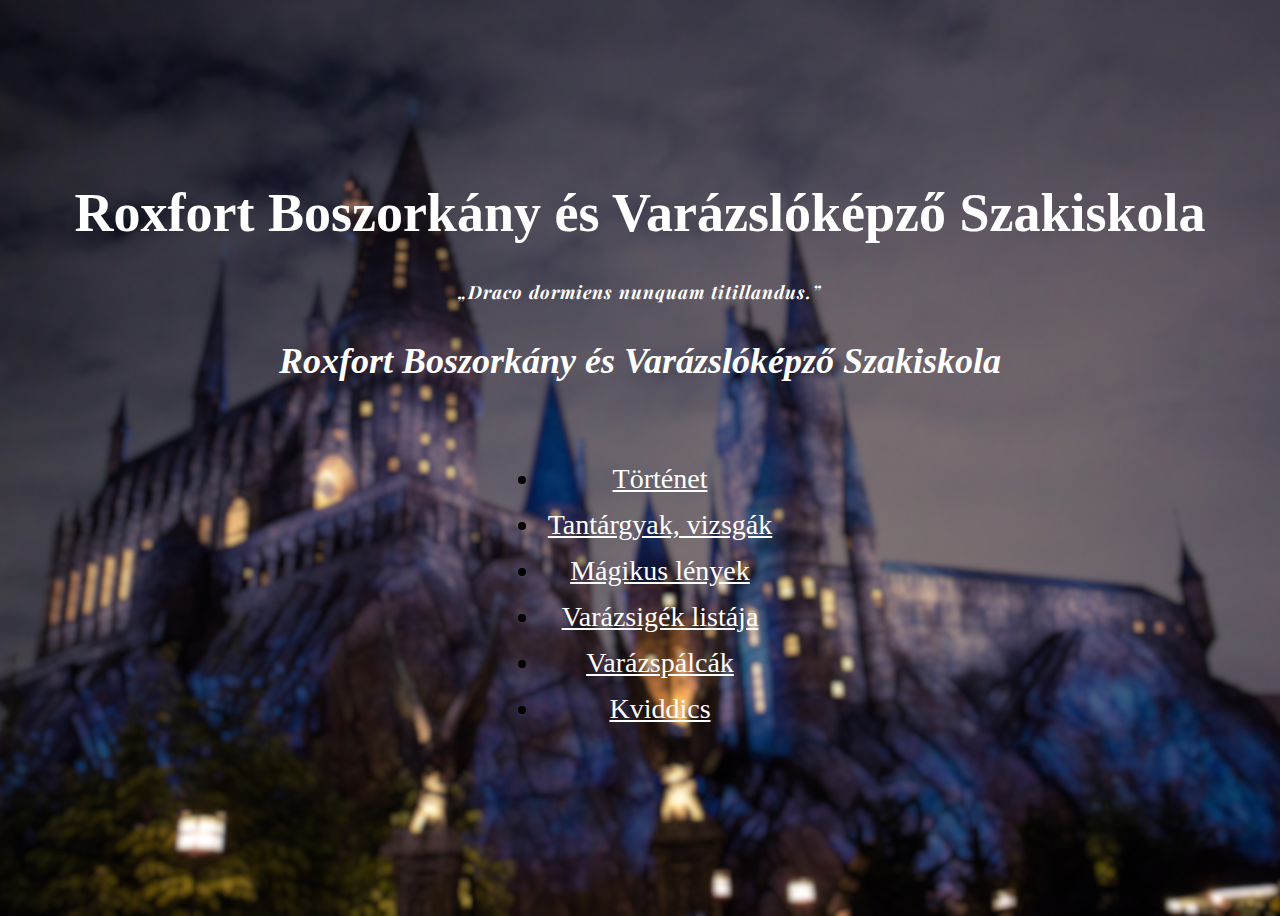
<file: index.html>
<!DOCTYPE html>
<html lang="hu">
<head>
  <meta charset="UTF-8">
  <meta name="viewport" content="width=device-width, initial-scale=1.0">
  <title>Hogwarts:main</title>
  <link rel="shortcut icon" href="assets/grayhat.png" type="image/x-icon">
  <link href="https://cdn.jsdelivr.net/npm/bootstrap@5.3.2/dist/css/bootstrap.min.css" rel="stylesheet" integrity="sha384-T3c6CoIi6uLrA9TneNEoa7RxnatzjcDSCmG1MXxSR1GAsXEV/Dwwykc2MPK8M2HN" crossorigin="anonymous">
  <link rel="preconnect" href="https://fonts.googleapis.com">
  <link rel="preconnect" href="https://fonts.googleapis.com">
  <link rel="preconnect" href="https://fonts.gstatic.com" crossorigin>
  <link href="https://fonts.googleapis.com/css2?family=Playfair+Display:ital@1&display=swap" rel="stylesheet">
  <link rel="stylesheet" href="style.css">
</head>
<body>
<div class="container">
    <h1 class="d-md-block d-none">Roxfort Boszorkány és Varázslóképző Szakiskola</h1>
    <h2 class="d-md-block d-none">„Draco dormiens nunquam titillandus.”</h2>
    <h3 class="d-sm-block d-md-none">Roxfort Boszorkány és Varázslóképző Szakiskola</h3>
    <nav class="navbar navbar-expand-lg navbar-light mx-auto my-auto">
        <div class="container-fluid">
            <div class="navbar-collapse" id="navbarSupportedContent">
                <ul class="navbar-nav ms-auto me-auto mb-2 mb-lg-0">
                <li class="nav-item">
                    <a class="nav-link active" aria-current="page" href="history/history.html">Történet</a>
                </li>
                <li class="nav-item">
                    <a class="nav-link" href="objects/objects.html">Tantárgyak, vizsgák</a>
                </li>
                <li class="nav-item">
                    <a class="nav-link" href="creatures/creatures.html">Mágikus lények</a>
                </li>
                <li class="nav-item">
                    <a class="nav-link" href="spells/spells.html">Varázsigék listája</a>
                </li>
                <li class="nav-item">
                    <a class="nav-link" href="wands/wand.html">Varázspálcák</a>
                </li>
                <li class="nav-item">
                    <a class="nav-link" href="quiddich/quidditch.html">Kviddics</a>
                </li>
                </ul>
            </div>
        </div>
    </nav>
</div>
<script src="https://cdn.jsdelivr.net/npm/@popperjs/core@2.11.8/dist/umd/popper.min.js" integrity="sha384-I7E8VVD/ismYTF4hNIPjVp/Zjvgyol6VFvRkX/vR+Vc4jQkC+hVqc2pM8ODewa9r" crossorigin="anonymous"></script>
<script src="https://cdn.jsdelivr.net/npm/bootstrap@5.3.2/dist/js/bootstrap.min.js" integrity="sha384-BBtl+eGJRgqQAUMxJ7pMwbEyER4l1g+O15P+16Ep7Q9Q+zqX6gSbd85u4mG4QzX+" crossorigin="anonymous"></script>
</body>
</html>
</file>
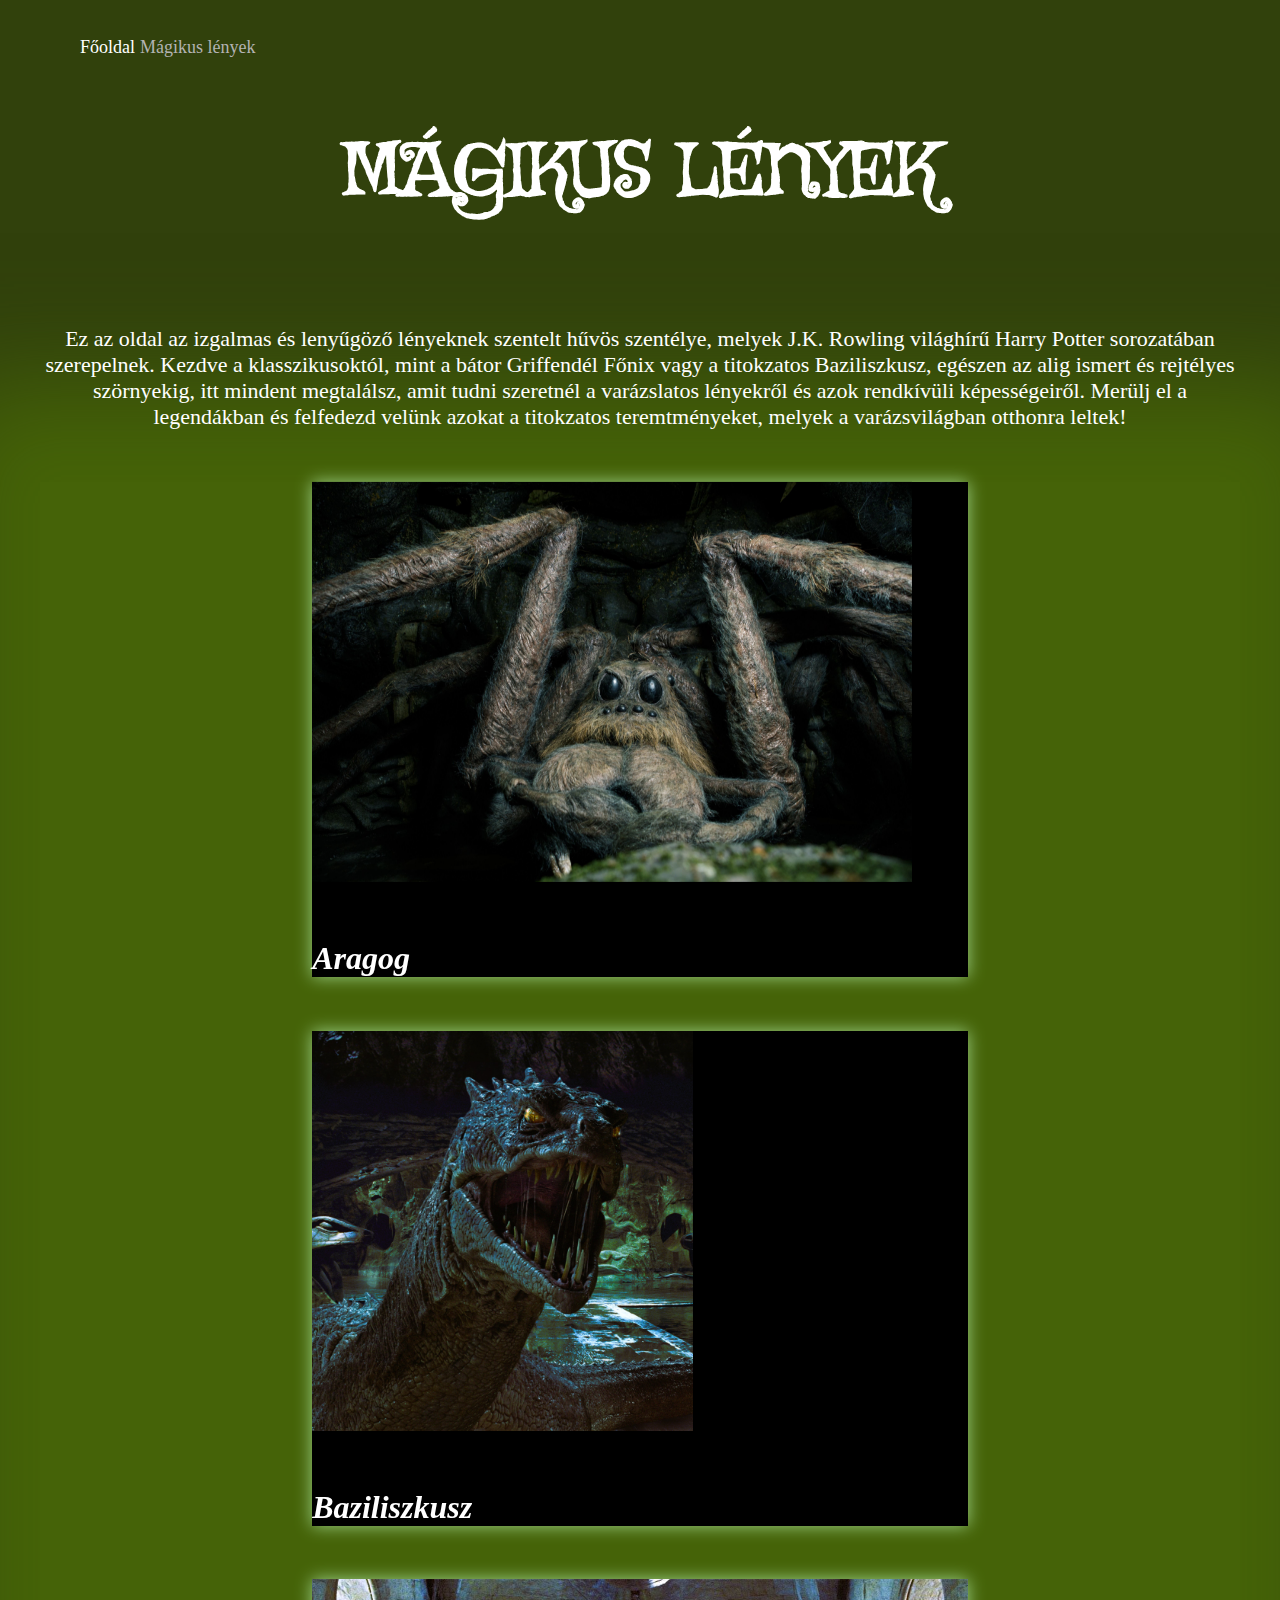
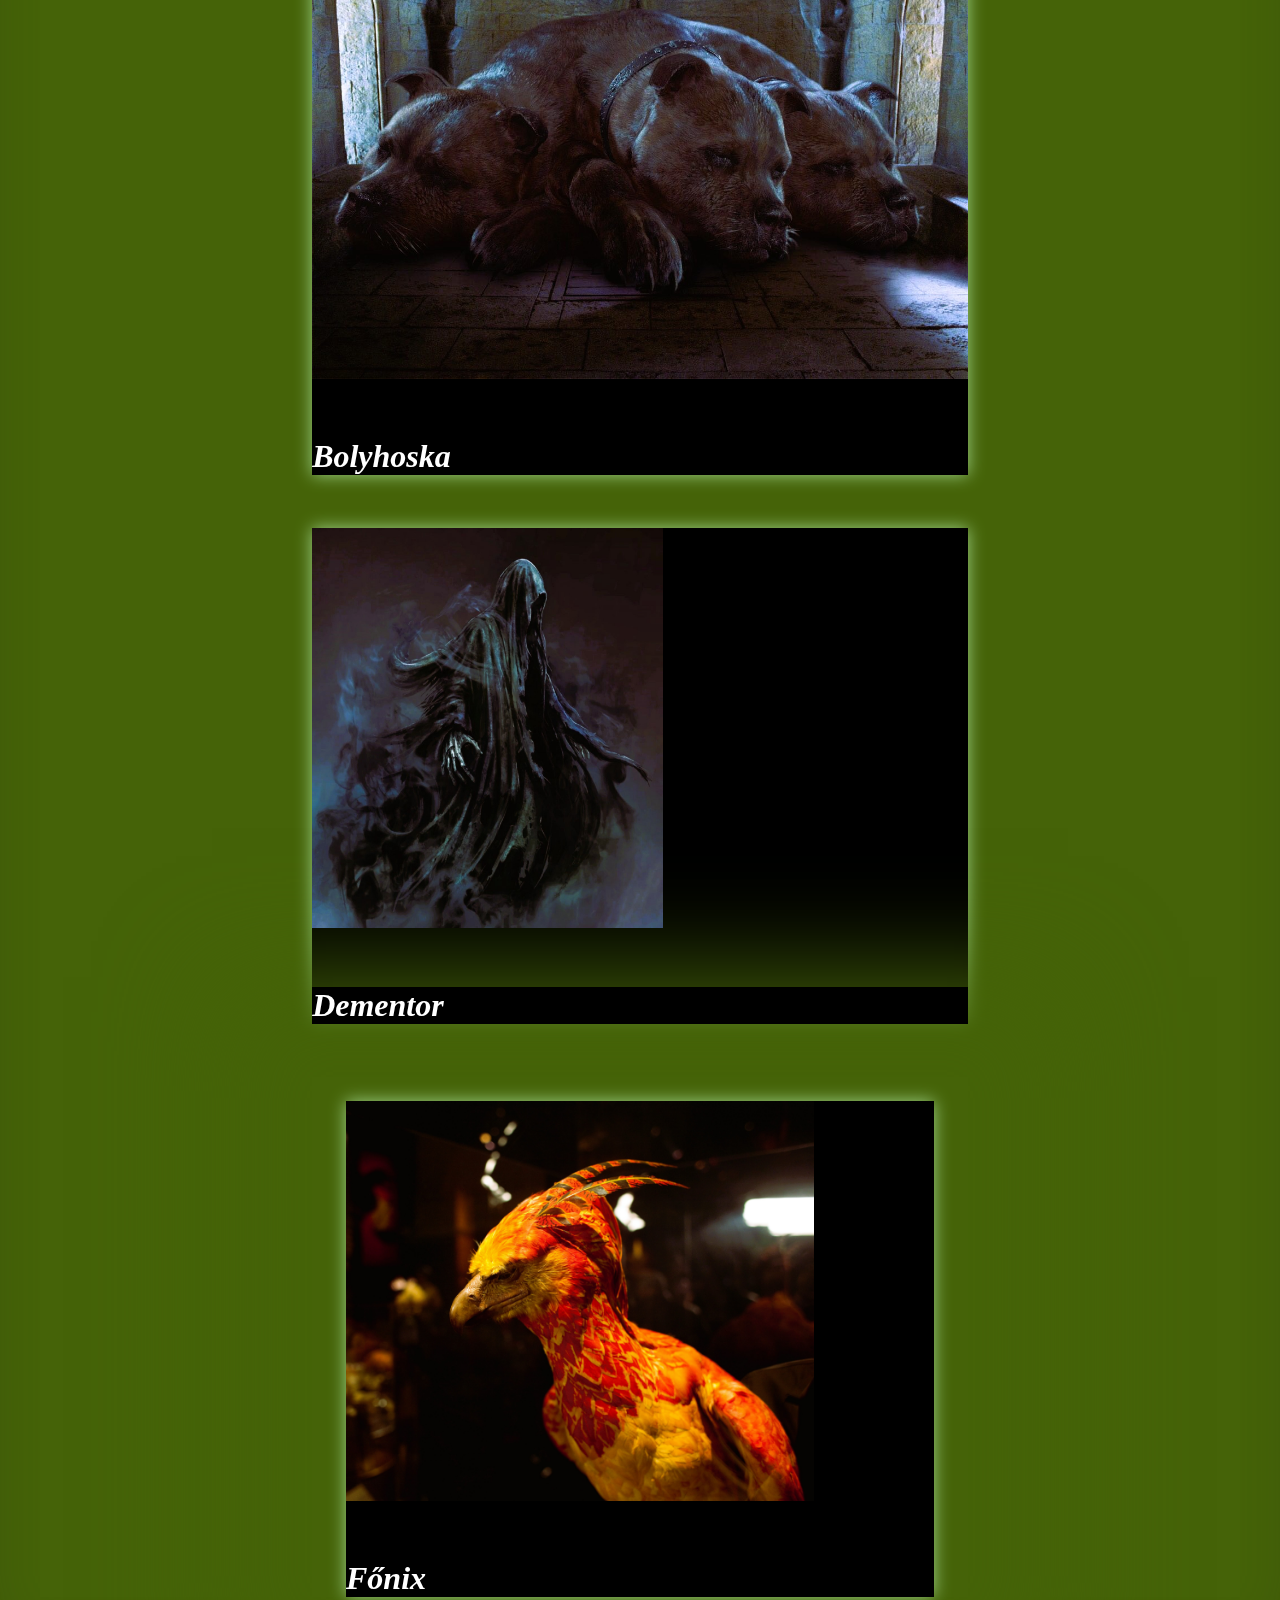
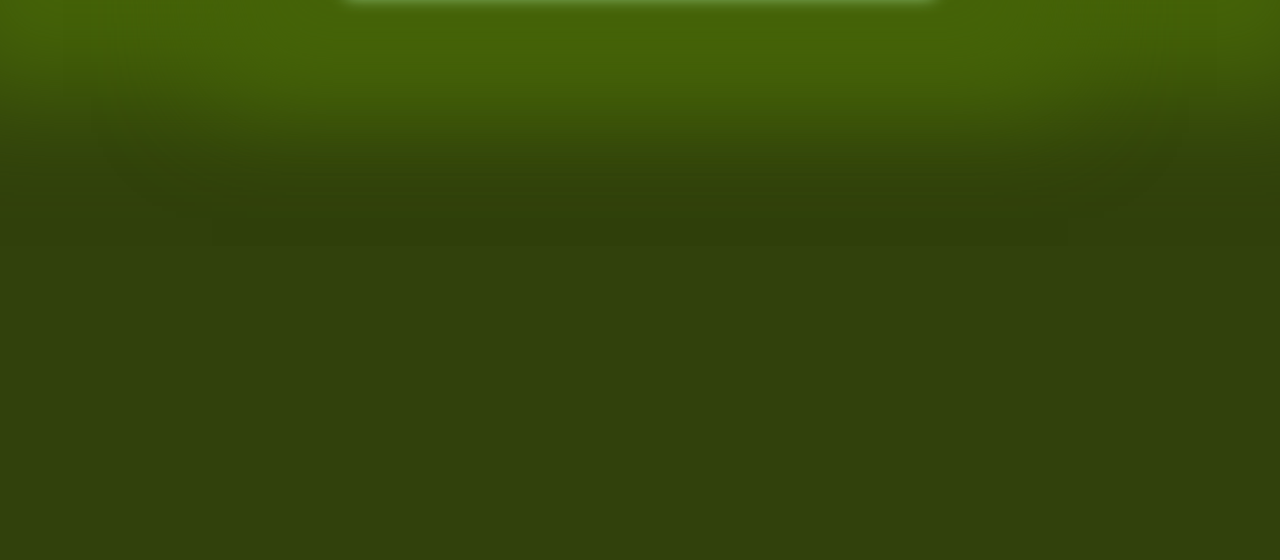
<file: creatures/creatures.html>
<!DOCTYPE html>
<html lang="hu">
<head>
    <meta charset="utf-8">
    <meta name="viewport" content="width=device-width, initial-scale=1, shrink-to-fit=no">
    <link rel="shortcut icon" href="../assets/grayhat.png" type="image/x-icon">
    <link href="https://cdn.jsdelivr.net/npm/bootstrap@5.3.2/dist/css/bootstrap.min.css" rel="stylesheet" integrity="sha384-T3c6CoIi6uLrA9TneNEoa7RxnatzjcDSCmG1MXxSR1GAsXEV/Dwwykc2MPK8M2HN" crossorigin="anonymous">
    <link rel="preconnect" href="https://fonts.googleapis.com">
    <link rel="preconnect" href="https://fonts.gstatic.com" crossorigin>
    <link href="https://fonts.googleapis.com/css2?family=Griffy&display=swap" rel="stylesheet">
    <title>Roxfort:creatures</title>
    <link rel="stylesheet" href="style.css">
</head>
<body>
    <div class="container-fluid">
        <nav aria-label="breadcrumb">
            <ol class="breadcrumb">
                <li class="breadcrumb-item"><a href="../index.html">Főoldal</a></li>
                <li class="breadcrumb-item active" aria-current="page">Mágikus lények </li>
            </ol>
        </nav>
        <h1>Mágikus lények</h1>
        <p class="mainparagraph"> Ez az oldal az izgalmas és lenyűgöző lényeknek szentelt hűvös szentélye, melyek J.K. Rowling világhírű Harry Potter sorozatában szerepelnek. Kezdve a klasszikusoktól, mint a bátor Griffendél Főnix vagy a titokzatos Baziliszkusz, egészen az alig ismert és rejtélyes szörnyekig, itt mindent megtalálsz, amit tudni szeretnél a varázslatos lényekről és azok rendkívüli képességeiről. Merülj el a legendákban és felfedezd velünk azokat a titokzatos teremtményeket, melyek a varázsvilágban otthonra leltek!</p>
        <div class="container">
            <div class="row row-cols-1 row-cols-xl-2 g-5">
                <div class="col">
                    <div class="card">
                        <div class="card-front">
                            <img src="../assets/aragog.jpg" class="card-img-top" alt="Aragog" title="Aragog">
                            <div class="card-body">
                                <h5 class="card-title text-center">Aragog</h5>
                            </div>
                        </div>
                        <div class="card-back">
                            <p>Aragog, a Harry Potter-könyvek óriáspókja, Hagrid neveltje a Tiltott Rengetegben él. Első megjelenése a második könyvben. Harryék kifaggatják, ám Aragog nem a Titkok Kamrájában rejtőző szörny, csupán Hagrid roxforti „háziállata”. Aragog gyermekei majdnem felfalják Harryéket. A hatodik könyvben Aragog meghal. Hagrid szeretné, ha Harry és barátai részt vennének a temetésén, de Harry csak egyedül megy el, nem kegyeletből, hanem azért, hogy megszerezze Lumpsluck emlékeit.</p>
                        </div>
                    </div>
                </div>
                <div class="col">
                    <div class="card">
                        <div class="card-front">
                            <img src="../assets/basilisk.jpg" class="card-img-top" alt="Baziliszkusz" title="Baziliszkusz">
                            <div class="card-body">
                                <h5 class="card-title text-center">Baziliszkusz</h5>
                            </div>
                        </div>
                        <div class="card-back">
                            <p>A Baziliszkusz J. K. Rowling Harry Potter-könyvekbeli karaktere, az azonos nevű mitológiai lény alapján. A fénylő zöld testű kígyókirály hatalmas, sárga szemével azonnal halált okozhat. Hitvány Herpón az első baziliszkuszt tenyésztette, amely akár kilencszáz évig is élhetett. A baziliszkuszok tenyésztése tiltott, de könnyen eltitkolható tevékenység, mivel csak párszaszájú tud parancsolni nekik.</p>
                        </div>
                    </div>
                </div>
                <div class="col">
                    <div class="card">
                        <div class="card-front">
                            <img src="../assets/bolyhoska.jpg" class="card-img-top" alt="Bolyhoska" title="Bolyhoska">
                            <div class="card-body">
                                <h5 class="card-title text-center">Bolyhoska</h5>
                            </div>
                        </div>
                        <div class="card-back">
                            <p>Bolyhoska egy hatalmas háromfejű kutya, akinek a gazdája Hagrid. Ő őrizte a földalatti szobát, ahol a bölcsek köve el van rejtve az első részben. Egyetlen módon lehet kijátszani: ha zeneszót hall, elalszik.
                                könyvből készült filmben nincs furulya, a kutya azért alszik, mert egy megbűvölt hárfa játszik magán. A kő megvédése, majd a megsemmisítése után már nem volt szükség Bolyhoskára, ezért kibocsátották a Tiltott Rengetegbe. A későbbi könyvekben nem szerepel. </p>
                        </div>
                    </div>
                </div>
                <div class="col">
                    <div class="card">
                        <div class="card-front">
                            <img src="../assets/dementor.jpg" class="card-img-top" alt="Dementor" title="Dementor">
                            <div class="card-body">
                                <h5 class="card-title text-center">Dementor</h5>
                            </div>
                        </div>
                        <div class="card-back">
                            <p>A varázslók börtönének, az Azkabannak őrei, ami egy szigeten található. Az ötödik könyvben (Harry Potter és a Főnix Rendje) elhagyják az Azkabant, és csatlakoznak Voldemort seregéhez. <span>„A dementorok a legvisszataszítóbb lények közé tartoznak, akiket valaha a hátán hordott a föld. Amerre járnak, kiszívják a levegőből a békét, a reményt és a boldogságot. Még a muglik is megérzik jelenlétüket, pedig számukra láthatatlanok. Ha túl közel mész egy dementorhoz, kiszippant belőled minden kellemes érzést, minden boldog emléket.”</span></p>
                        </div>
                    </div>
                </div>
                <div class="container">
                    <div class="row justify-content-center">
                        <div class="col centered-col">
                            <div class="card">
                                <div class="card-front">
                                    <img src="../assets/phoenix.jpg" class="card-img-top" alt="Főnix" title="Főnix">
                                    <div class="card-body">
                                        <h5 class="card-title text-center">Főnix</h5>
                                    </div>
                                </div>
                                <div class="card-back">
                                    <p>A főnixekkel először a második kötetben találkozhatunk, mikor Harry Dumbledore irodájába megy. A főnixek halálukkal szaporodnak ekkor lángrakapnak és a hamvaikból újak születnek. A főnixek könnye minden sebet begyógyít és hatalmas fizikai terhelést képesek elviselni valamint szállítani. Könnye gyógyító erejű, hangja reményt kelt a jókban, a gonoszokat azonban elijeszti. Hatalmas súlyokat bír el. A faroktolla alkalmas arra, hogy varázspálca magja legyen; a Harry Potter és Voldemort varázspálcája is Fawkes tollával készült.</p>
                                </div>
                            </div>
                        </div>
                    </div>
                </div>            
            </div>
        </div>
    </div>
    <script src="https://cdn.jsdelivr.net/npm/@popperjs/core@2.11.8/dist/umd/popper.min.js" integrity="sha384-I7E8VVD/ismYTF4hNIPjVp/Zjvgyol6VFvRkX/vR+Vc4jQkC+hVqc2pM8ODewa9r" crossorigin="anonymous"></script>
    <script src="https://cdn.jsdelivr.net/npm/bootstrap@5.3.2/dist/js/bootstrap.min.js" integrity="sha384-BBtl+eGJRgqQAUMxJ7pMwbEyER4l1g+O15P+16Ep7Q9Q+zqX6gSbd85u4mG4QzX+" crossorigin="anonymous"></script>
</body>
</html>
</file>
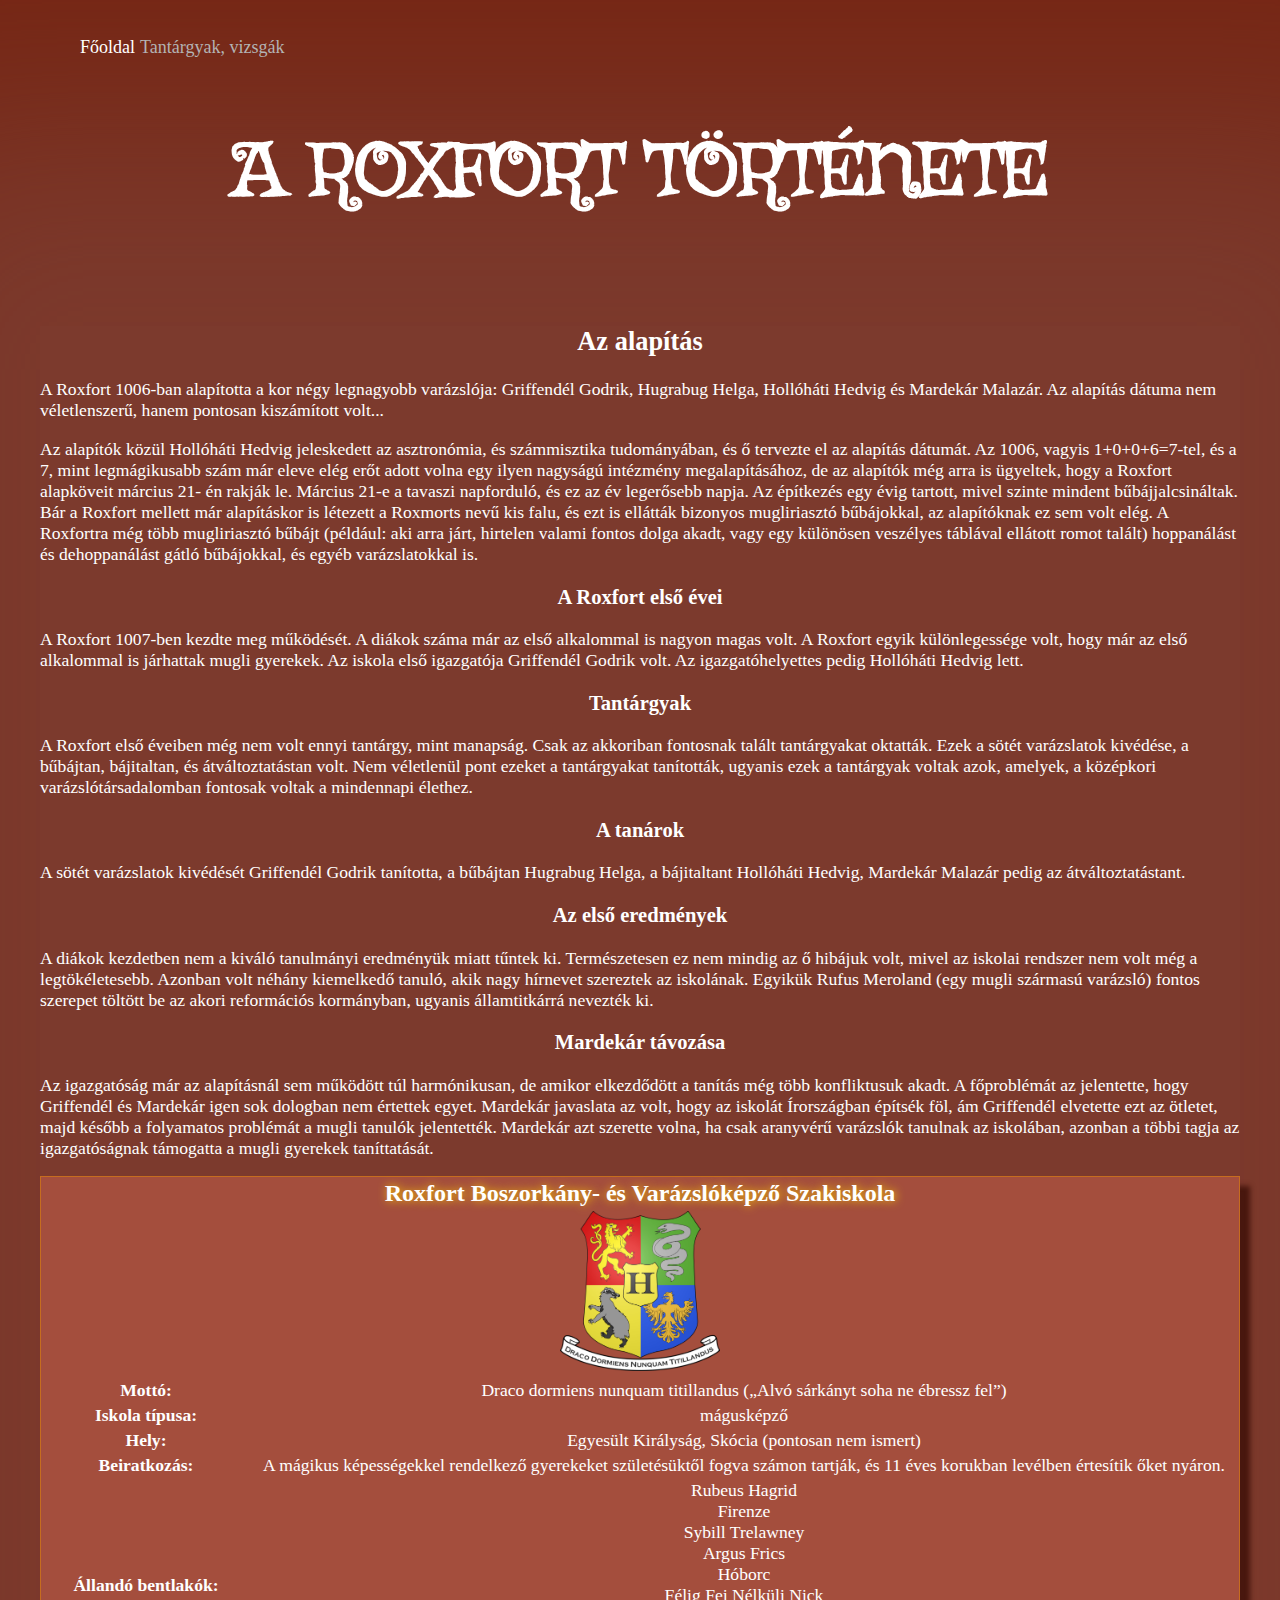
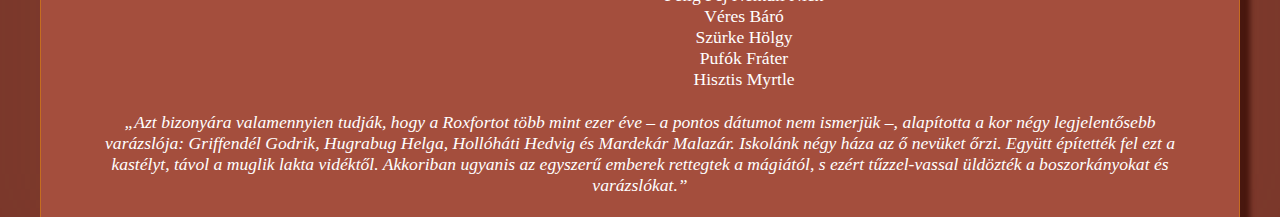
<file: history/history.html>
<!DOCTYPE html>
<html lang="hu">
<head>
    <meta charset="utf-8">
    <meta name="viewport" content="width=device-width, initial-scale=1, shrink-to-fit=no">
    <link rel="shortcut icon" href="../assets/grayhat.png" type="image/x-icon">
    <link href="https://cdn.jsdelivr.net/npm/bootstrap@5.2.3/dist/css/bootstrap.min.css" rel="stylesheet" integrity="sha384-rbsA2VBKQhggwzxH7pPCaAqO46MgnOM80zW1RWuH61DGLwZJEdK2Kadq2F9CUG65" crossorigin="anonymous">
    <link href="https://fonts.googleapis.com/css2?family=Griffy&display=swap" rel="stylesheet">
    <title>Roxfort:history</title>
    <link rel="stylesheet" href="style.css">
</head>
<body>
    <div class="container-fluid">
        <nav aria-label="breadcrumb">
            <ol class="breadcrumb">
                <li class="breadcrumb-item"><a href="../index.html">Főoldal</a></li>
                <li class="breadcrumb-item active" aria-current="page">Tantárgyak, vizsgák</li>
            </ol>
        </nav>
        <h1>A Roxfort története</h1>
        <div class="container containerFirst">
            <div class="row">
                <div class="col-md-8">
                    <h2>Az alapítás</h2>
                    <p>
                        A Roxfort 1006-ban alapította a kor négy legnagyobb varázslója:
                        Griffendél Godrik, Hugrabug Helga, Hollóháti Hedvig és Mardekár
                        Malazár. Az alapítás dátuma nem véletlenszerű, hanem pontosan
                        kiszámított volt...
                    </p>
                    <p>
                      Az alapítók közül Hollóháti Hedvig jeleskedett az asztronómia, és
                      számmisztika tudományában, és ő tervezte el az alapítás dátumát. Az
                      1006, vagyis 1+0+0+6=7-tel, és a 7, mint legmágikusabb szám már eleve
                      elég erőt adott volna egy ilyen nagyságú intézmény megalapításához, de
                      az alapítók még arra is ügyeltek, hogy a Roxfort alapköveit március 21-
                      én rakják le. Március 21-e a tavaszi napforduló, és ez az év legerősebb
                      napja. Az építkezés egy évig tartott, mivel szinte mindent
                      bűbájjalcsináltak. Bár a Roxfort mellett már alapításkor is létezett a
                      Roxmorts nevű kis falu, és ezt is ellátták bizonyos mugliriasztó
                      bűbájokkal, az alapítóknak ez sem volt elég. A Roxfortra még több
                      mugliriasztó bűbájt (például: aki arra járt, hirtelen valami fontos dolga
                      akadt, vagy egy különösen veszélyes táblával ellátott romot talált)
                      hoppanálást és dehoppanálást gátló bűbájokkal, és egyéb varázslatokkal
                      is.
                    </p>
                      <h3>A Roxfort első évei</h3>
                    <p>
                        A Roxfort 1007-ben kezdte meg működését. A diákok száma már az első alkalommal is nagyon
                        magas volt. A Roxfort egyik különlegessége volt, hogy már az első alkalommal is járhattak
                        mugli gyerekek. Az iskola első igazgatója Griffendél Godrik volt. Az igazgatóhelyettes pedig
                        Hollóháti Hedvig lett.
                    </p>
                      <h3>Tantárgyak</h3>
                    <p>
                        A Roxfort első éveiben még nem volt ennyi tantárgy, mint manapság. Csak az
                        akkoriban fontosnak talált tantárgyakat oktatták. Ezek a sötét varázslatok kivédése, a
                        bűbájtan, bájitaltan, és átváltoztatástan volt. Nem véletlenül pont ezeket a tantárgyakat
                        tanították, ugyanis ezek a tantárgyak voltak azok, amelyek, a középkori
                        varázslótársadalomban fontosak voltak a mindennapi élethez.
                    </p>
                      <h3>A tanárok</h3>
                    <p>
                        A sötét varázslatok kivédését Griffendél Godrik tanította, a bűbájtan Hugrabug Helga, a
                        bájitaltant Hollóháti Hedvig, Mardekár Malazár pedig az átváltoztatástant.
                    </p>
                      <h3>Az első eredmények</h3>
                    <p>
                        A diákok kezdetben nem a kiváló tanulmányi eredményük miatt tűntek ki. Természetesen ez
                        nem mindig az ő hibájuk volt, mivel az iskolai rendszer nem volt még a legtökéletesebb.
                        Azonban volt néhány kiemelkedő tanuló, akik nagy hírnevet szereztek az iskolának. Egyikük
                        Rufus Meroland (egy mugli szármasú varázsló) fontos szerepet töltött be az akori reformációs
                        kormányban, ugyanis államtitkárrá nevezték ki.
                    </p>
                      <h3>Mardekár távozása</h3>
                    <p>
                        Az igazgatóság már az alapításnál sem működött túl harmónikusan, de amikor elkezdődött a
                        tanítás még több konfliktusuk akadt. A főproblémát az jelentette, hogy Griffendél és Mardekár
                        igen sok dologban nem értettek egyet. Mardekár javaslata az volt, hogy az iskolát Írországban
                        építsék föl, ám Griffendél elvetette ezt az ötletet, majd később a folyamatos problémát a mugli
                        tanulók jelentették. Mardekár azt szerette volna, ha csak aranyvérű varázslók tanulnak az
                        iskolában, azonban a többi tagja az igazgatóságnak támogatta a mugli gyerekek taníttatását.
                    </p>
                </div>
                <div class="col-md-4">
                    <div class="container tableContainer">
                        <table class="table">
                            <tbody>
                                <tr class="tableHead">
                                    <td colspan="2">Roxfort Boszorkány- és Varázslóképző Szakiskola</td>
                                </tr>
                                <tr>
                                  <td colspan="2"><img src="../assets/hogwartslogo.png" alt="Logo">
                                  </td>
                              </tr>
                              <tr>
                                <th scope="row">Mottó:</th>
                                  <td>Draco dormiens nunquam titillandus („Alvó sárkányt soha ne ébressz fel”)</td>
                                <tr>
                                  <th scope="row">Iskola típusa:</th>
                                  <td>mágusképző</td>
                                </tr>
                                  <tr>
                                  <th scope="row">Hely:</th>
                                  <td>Egyesült Királyság, Skócia (pontosan nem ismert)</td>
                                </tr>
                                  <tr>
                                  <th scope="row">Beiratkozás:</th>
                                  <td>A mágikus képességekkel rendelkező gyerekeket születésüktől fogva számon tartják, és 11 éves korukban levélben értesítik őket nyáron.</td>
                                  </tr>
                                <tr>
                                <th scope="row">Állandó bentlakók:</th>
                                  <td>
                                      Rubeus Hagrid<br>
                                      Firenze<br>
                                      Sybill Trelawney<br>
                                      Argus Frics<br>
                                      Hóborc<br>
                                      Félig Fej Nélküli Nick<br>
                                      Véres Báró<br>
                                      Szürke Hölgy<br>
                                      Pufók Fráter<br>
                                      Hisztis Myrtle
                                  </td>
                              </tr>
                              <tr>
                                <td colspan="2">
                                    <blockquote class="d-sm-block d-none">„Azt bizonyára valamennyien tudják, hogy a Roxfortot több mint ezer éve – a pontos dátumot nem ismerjük –, alapította a kor négy legjelentősebb varázslója: Griffendél Godrik, Hugrabug Helga, Hollóháti Hedvig és Mardekár Malazár. Iskolánk négy háza az ő nevüket őrzi. Együtt építették fel ezt a kastélyt, távol a muglik lakta vidéktől. Akkoriban ugyanis az egyszerű emberek rettegtek a mágiától, s ezért tűzzel-vassal üldözték a boszorkányokat és varázslókat.”</blockquote>
                                </td>
                              </tr>
                            </tbody>
                        </table>
                    </div>
                </div>
            </div>
        </div>
    </div>
    <script src="https://cdn.jsdelivr.net/npm/@popperjs/core@2.11.8/dist/umd/popper.min.js" integrity="sha384-I7E8VVD/ismYTF4hNIPjVp/Zjvgyol6VFvRkX/vR+Vc4jQkC+hVqc2pM8ODewa9r" crossorigin="anonymous"></script>
    <script src="https://cdn.jsdelivr.net/npm/bootstrap@5.3.2/dist/js/bootstrap.min.js" integrity="sha384-BBtl+eGJRgqQAUMxJ7pMwbEyER4l1g+O15P+16Ep7Q9Q+zqX6gSbd85u4mG4QzX+" crossorigin="anonymous"></script>
</body>
</html>
</file>
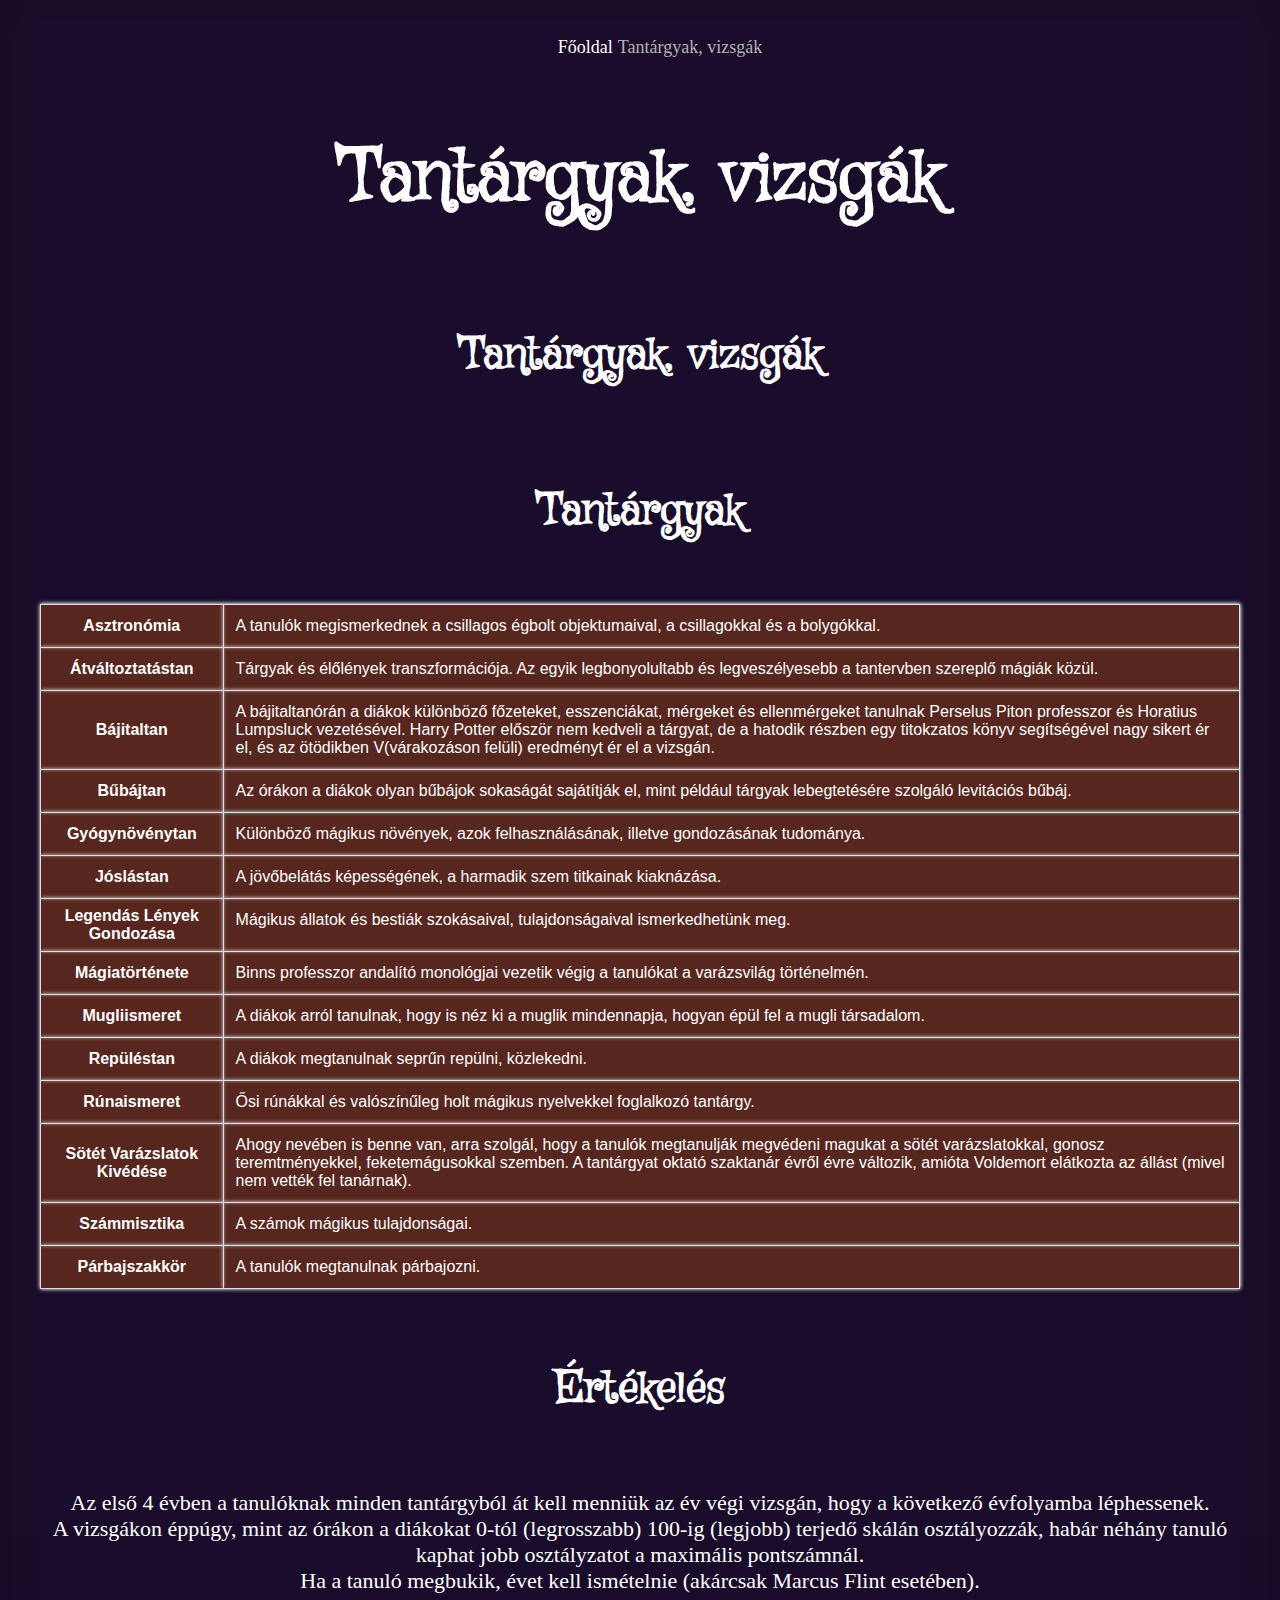
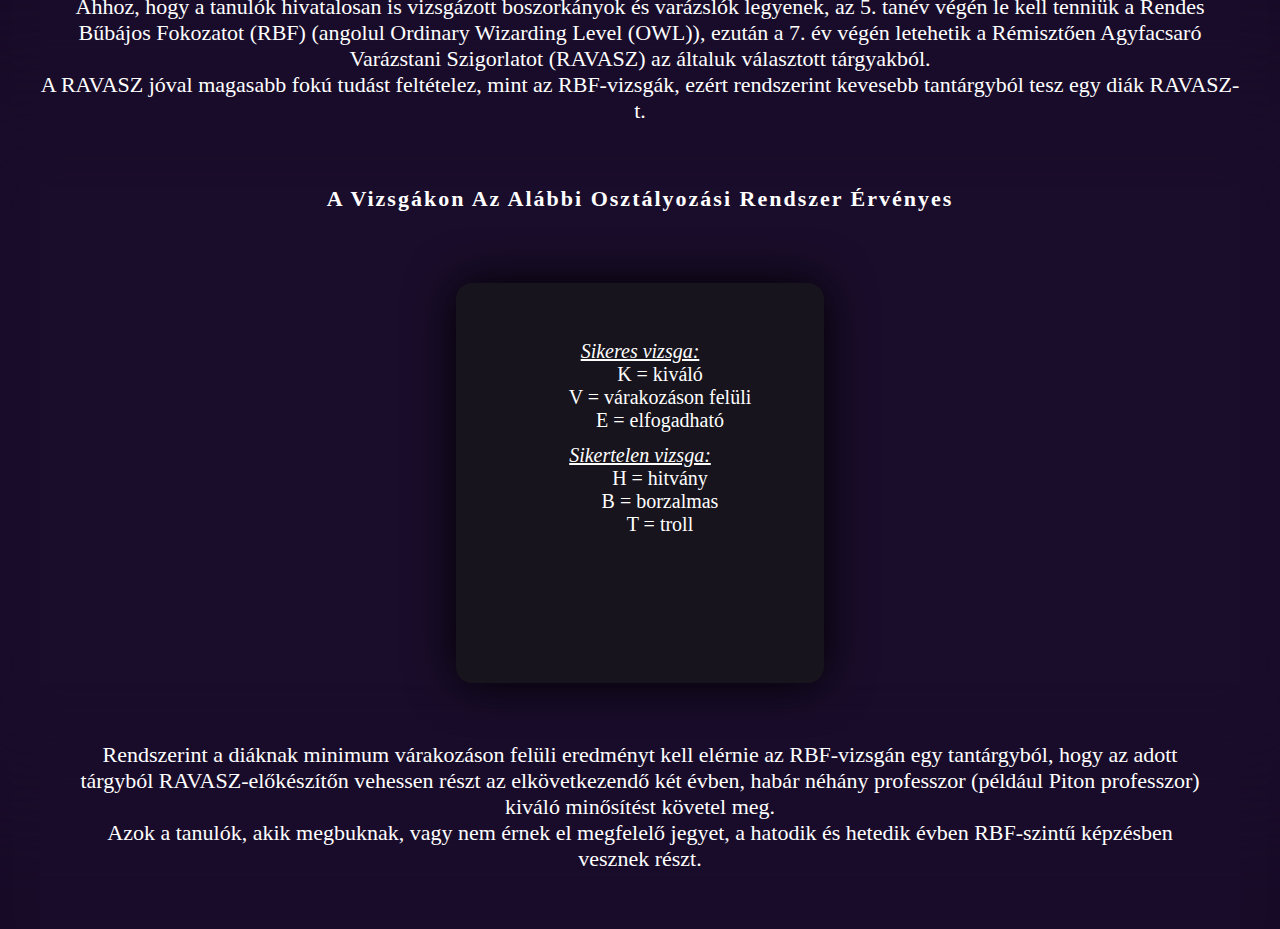
<file: objects/objects.html>
<!DOCTYPE html>
<html lang="hu">
<head>
    <meta charset="utf-8">
    <meta name="viewport" content="width=device-width, initial-scale=1, shrink-to-fit=no">
    <link rel="shortcut icon" href="../assets/grayhat.png" type="image/x-icon">
    <link href="https://cdn.jsdelivr.net/npm/bootstrap@5.2.3/dist/css/bootstrap.min.css" rel="stylesheet" integrity="sha384-rbsA2VBKQhggwzxH7pPCaAqO46MgnOM80zW1RWuH61DGLwZJEdK2Kadq2F9CUG65" crossorigin="anonymous">
    <link rel="preconnect" href="https://fonts.googleapis.com">
    <link rel="preconnect" href="https://fonts.gstatic.com" crossorigin>
    <link href="https://fonts.googleapis.com/css2?family=Griffy&display=swap" rel="stylesheet">
    <title>Roxfort:objects</title>
    <link rel="stylesheet" href="style.css">
</head>
<body>
  <div class="container-fluid">
      <nav aria-label="breadcrumb">
          <ol class="breadcrumb">
              <li class="breadcrumb-item"><a href="../index.html">Főoldal</a></li>
              <li class="breadcrumb-item active" aria-current="page">Tantárgyak, vizsgák</li>
          </ol>
      </nav>
      <h1 class="d-sm-block d-none">Tantárgyak, vizsgák</h1>
      <h3 class="d-sm-none">Tantárgyak, vizsgák</h3>
      <h2>Tantárgyak</h2>
      <div class="table-responsive">
          <table class="table table-bordered text-white">
              <tr>
                  <th>Asztronómia</th>
                  <td>A tanulók megismerkednek a csillagos égbolt objektumaival, a csillagokkal és a bolygókkal.</td>
              </tr>
              <tr>
                <th>Átváltoztatástan</th>
                <td>Tárgyak és élőlények transzformációja. Az egyik legbonyolultabb és legveszélyesebb a tantervben szereplő mágiák közül.</td>
              </tr>
              <tr>
                  <th>Bájitaltan</th>
                  <td>A bájitaltanórán a diákok különböző főzeteket, esszenciákat, mérgeket és ellenmérgeket tanulnak Perselus Piton professzor és Horatius Lumpsluck vezetésével. Harry Potter először nem kedveli a tárgyat, de a hatodik részben egy titokzatos könyv segítségével nagy sikert ér el, és az ötödikben V(várakozáson felüli) eredményt ér el a vizsgán.</td>
              </tr>
              <tr>
                  <th>Bűbájtan</th>
                  <td>Az órákon a diákok olyan bűbájok sokaságát sajátítják el, mint például tárgyak lebegtetésére szolgáló levitációs bűbáj.</td>
              </tr>
              <tr>
                  <th>Gyógynövénytan</th>
                  <td>Különböző mágikus növények, azok felhasználásának, illetve gondozásának tudománya.</td>
              </tr>
              <tr>
                  <th>Jóslástan</th>
                  <td>A jövőbelátás képességének, a harmadik szem titkainak kiaknázása.</td>
              </tr>
              <tr>
                  <th>Legendás Lények Gondozása</th>
                  <td>Mágikus állatok és bestiák szokásaival, tulajdonságaival ismerkedhetünk meg.</td>
              </tr>
              <tr>
                  <th>Mágiatörténete</th>
                  <td>Binns professzor andalító monológjai vezetik végig a tanulókat a varázsvilág történelmén.</td>
              </tr>
              <tr>
                  <th>Mugliismeret</th>
                  <td>A diákok arról tanulnak, hogy is néz ki a muglik mindennapja, hogyan épül fel a mugli társadalom.</td>
              </tr>
              <tr>
                  <th>Repüléstan</th>
                  <td>A diákok megtanulnak seprűn repülni, közlekedni.</td>
              </tr>
              <tr>
                  <th>Rúnaismeret</th>
                  <td>Ősi rúnákkal és valószínűleg holt mágikus nyelvekkel foglalkozó tantárgy.</td>
              </tr>
              <tr>
                  <th>Sötét Varázslatok Kivédése</th>
                  <td>Ahogy nevében is benne van, arra szolgál, hogy a tanulók megtanulják megvédeni magukat a sötét varázslatokkal, gonosz teremtményekkel, feketemágusokkal szemben. A tantárgyat oktató szaktanár évről évre változik, amióta Voldemort elátkozta az állást (mivel nem vették fel tanárnak).</td>
              </tr>
              <tr>
                  <th>Számmisztika</th>
                  <td>A számok mágikus tulajdonságai.</td>
              </tr>
              <tr>
                  <th>Párbajszakkör </th>
                  <td>A tanulók megtanulnak párbajozni.</td>
              </tr>
          </table>
      </div>
      <div class="container">
          <h3>Értékelés</h3>
          <p>Az első 4 évben a tanulóknak minden tantárgyból át kell menniük az év végi vizsgán, hogy a következő évfolyamba léphessenek. <br> A vizsgákon éppúgy, mint az órákon a diákokat 0-tól (legrosszabb) 100-ig (legjobb) terjedő skálán osztályozzák, habár néhány tanuló kaphat jobb osztályzatot a maximális pontszámnál. <br> Ha a tanuló megbukik, évet kell ismételnie (akárcsak Marcus Flint esetében). <br> Ahhoz, hogy a tanulók hivatalosan is vizsgázott boszorkányok és varázslók legyenek, az 5. tanév végén le kell tenniük a Rendes Bűbájos Fokozatot (RBF) (angolul Ordinary Wizarding Level (OWL)), ezután a 7. év végén letehetik a Rémisztően Agyfacsaró Varázstani Szigorlatot (RAVASZ) az általuk választott tárgyakból. <br> A RAVASZ jóval magasabb fokú tudást feltételez, mint az RBF-vizsgák, ezért rendszerint kevesebb tantárgyból tesz egy diák RAVASZ-t. </p>
      </div>
      <br>
      <div class="container-fluid">
          <p class="desc"><b>A vizsgákon az alábbi osztályozási rendszer érvényes</b></p>
          <section class="card-list">
              <h6>0</h6>
              <div class="container">
                  <article class="card">
                      <h6>0</h6>
                      <dl>
                          <dt>Sikeres vizsga:</dt>
                          <dd class="text-success font-weight-bolder">K = kiváló</dd>
                          <dd class="text-success font-weight-bolder">V = várakozáson felüli</dd>
                          <dd class="text-warning font-weight-bolder">E = elfogadható</dd>
                          <dt>Sikertelen vizsga:</dt>
                          <dd class="text-danger font-weight-bolder">H = hitvány</dd>
                          <dd class="text-danger font-weight-bolder">B = borzalmas</dd>
                          <dd class="text-danger font-weight-bolder">T = troll</dd>
                      </dl>
                  </article>
              </div>
          </section>
      </div>
      <div class="last">
          <p>Rendszerint a diáknak minimum várakozáson felüli eredményt kell elérnie az RBF-vizsgán egy tantárgyból, hogy az adott tárgyból RAVASZ-előkészítőn vehessen részt az elkövetkezendő két évben, habár néhány professzor (például Piton professzor) kiváló minősítést követel meg. <br> Azok a tanulók, akik megbuknak, vagy nem érnek el megfelelő jegyet, a hatodik és hetedik évben RBF-szintű képzésben vesznek részt. </p>
      </div>
  </div>
  <script src="https://cdn.jsdelivr.net/npm/@popperjs/core@2.11.8/dist/umd/popper.min.js" integrity="sha384-I7E8VVD/ismYTF4hNIPjVp/Zjvgyol6VFvRkX/vR+Vc4jQkC+hVqc2pM8ODewa9r" crossorigin="anonymous"></script>
  <script src="https://cdn.jsdelivr.net/npm/bootstrap@5.3.2/dist/js/bootstrap.min.js" integrity="sha384-BBtl+eGJRgqQAUMxJ7pMwbEyER4l1g+O15P+16Ep7Q9Q+zqX6gSbd85u4mG4QzX+" crossorigin="anonymous"></script>
</body>
</html>
</file>
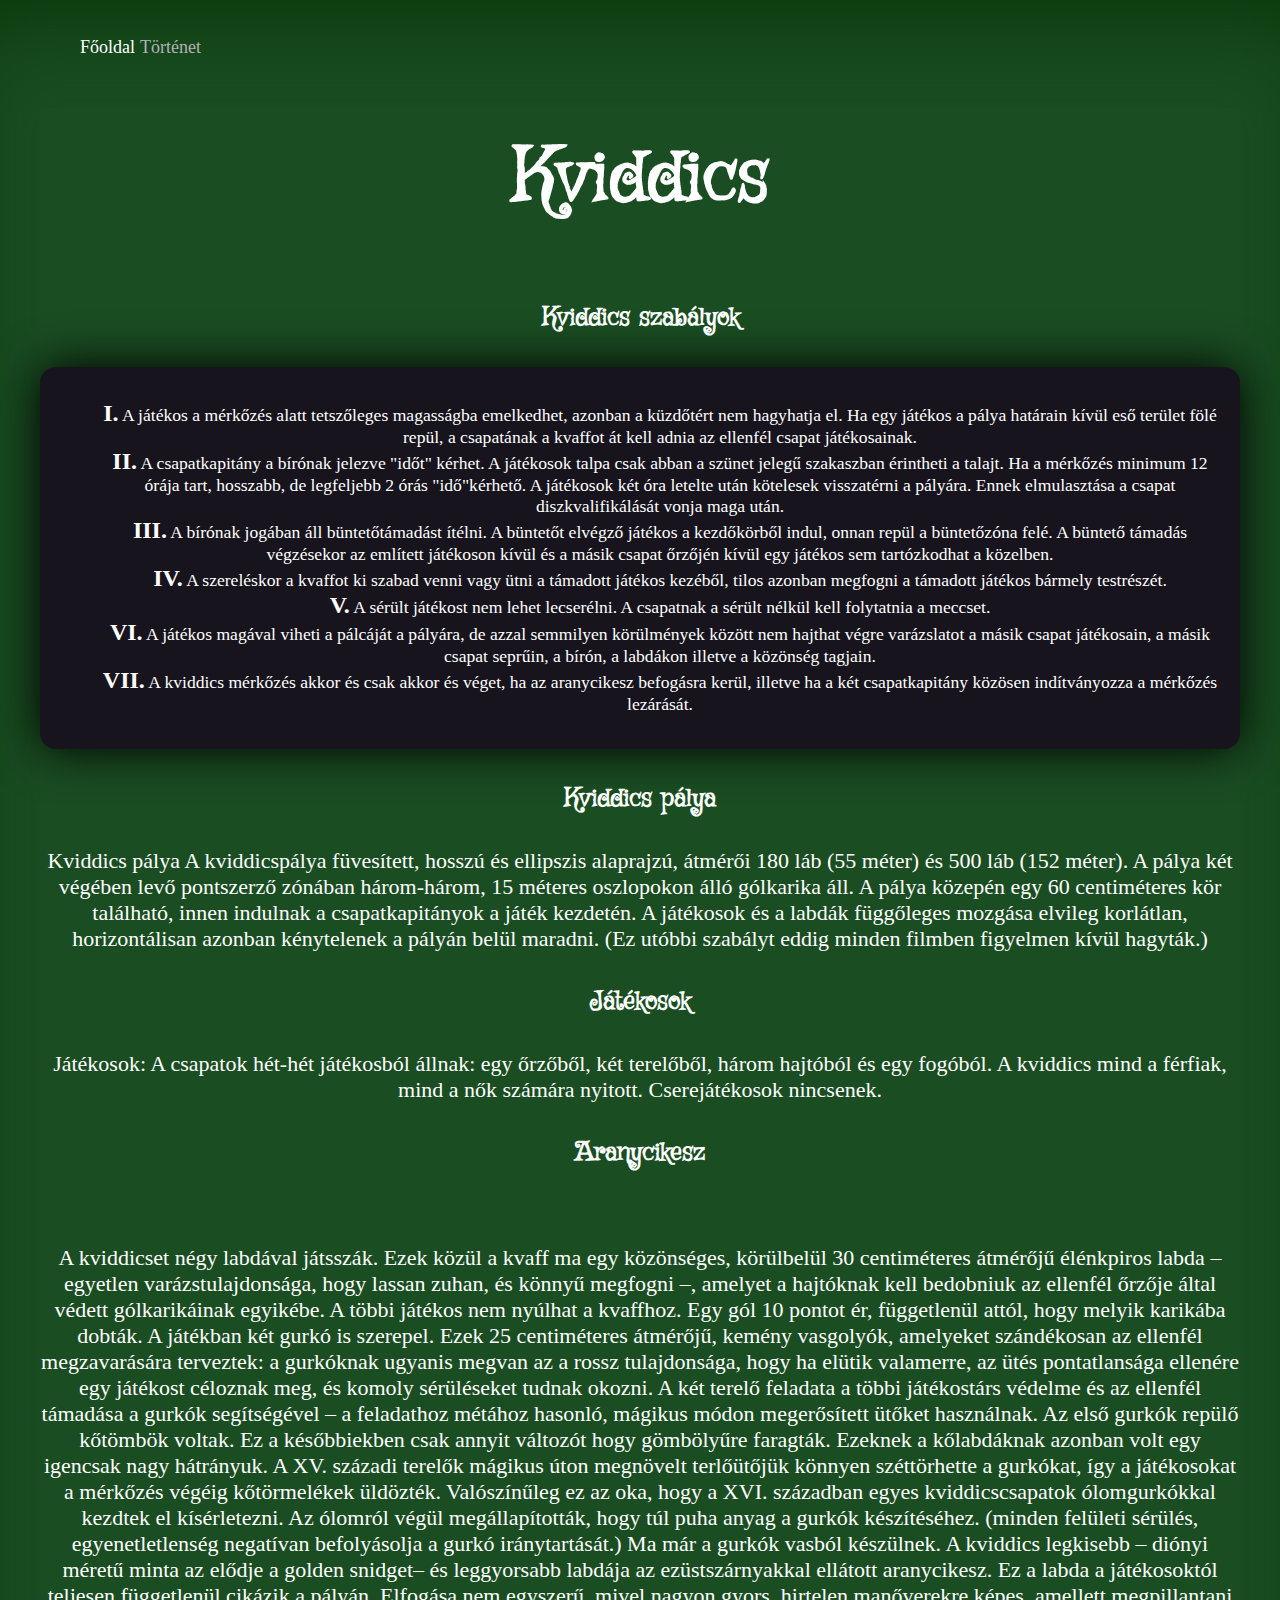
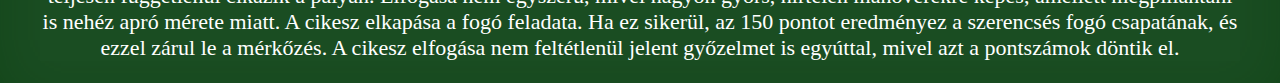
<file: quiddich/quidditch.html>
<!DOCTYPE html>
<html lang="hu">
<head>
    <meta charset="UTF-8">
    <meta name="viewport" content="width=device-width, initial-scale=1.0">
    <link rel="shortcut icon" href="../assets/grayhat.png" type="image/x-icon">
    <link href="https://cdn.jsdelivr.net/npm/bootstrap@5.3.2/dist/css/bootstrap.min.css" rel="stylesheet" integrity="sha384-T3c6CoIi6uLrA9TneNEoa7RxnatzjcDSCmG1MXxSR1GAsXEV/Dwwykc2MPK8M2HN" crossorigin="anonymous">
    <link href="https://fonts.googleapis.com/css2?family=Griffy&display=swap" rel="stylesheet">
    <link rel="stylesheet" href="style.css">
    <title>Roxfort:quidditch</title>
</head>
<body>
    <div class="container-fluid">
        <nav aria-label="breadcrumb">
            <ol class="breadcrumb">
              <li class="breadcrumb-item"><a href="../index.html">Főoldal</a></li>
              <li class="breadcrumb-item active" aria-current="page">Történet</li>
            </ol>
        </nav>
        <div class="container">
            <h1>Kviddics</h1>
            <h2>Kviddics szabályok</h2>
            <div class="container card">
                <ol class="list">
                    <li><span class="roman">I.</span> A játékos a mérkőzés alatt tetszőleges magasságba emelkedhet, azonban a küzdőtért nem hagyhatja el. Ha egy játékos a pálya határain kívül eső terület fölé repül, a csapatának a kvaffot át kell adnia az ellenfél csapat játékosainak.</li>
                    <li><span class="roman">II.</span> A csapatkapitány a bírónak jelezve "időt" kérhet. A játékosok talpa csak abban a szünet jelegű szakaszban érintheti a talajt. Ha a mérkőzés minimum 12 órája tart, hosszabb, de legfeljebb 2 órás "idő"kérhető. A játékosok két óra letelte után kötelesek visszatérni a pályára. Ennek elmulasztása a csapat diszkvalifikálását vonja maga után.</li>
                    <li><span class="roman">III.</span> A bírónak jogában áll büntetőtámadást ítélni. A büntetőt elvégző játékos a kezdőkörből indul, onnan repül a büntetőzóna felé. A büntető támadás végzésekor az említett játékoson kívül és a másik csapat őrzőjén kívül egy játékos sem tartózkodhat a közelben.</li>
                    <li><span class="roman">IV.</span> A szereléskor a kvaffot ki szabad venni vagy ütni a támadott játékos kezéből, tilos azonban megfogni a támadott játékos bármely testrészét.</li>
                    <li><span class="roman">V.</span> A sérült játékost nem lehet lecserélni. A csapatnak a sérült nélkül kell folytatnia a meccset.</li>
                    <li><span class="roman">VI.</span> A játékos magával viheti a pálcáját a pályára, de azzal semmilyen körülmények között nem hajthat végre varázslatot a másik csapat játékosain, a másik csapat seprűin, a bírón, a labdákon illetve a közönség tagjain.</li>
                    <li><span class="roman">VII.</span> A kviddics mérkőzés akkor és csak akkor és véget, ha az aranycikesz befogásra kerül, illetve ha a két csapatkapitány közösen indítványozza a mérkőzés lezárását.</li>
                </ol>
            </div>
            <h2>Kviddics pálya</h2>
            <p>Kviddics pálya A kviddicspálya füvesített, hosszú és ellipszis alaprajzú, átmérői 180 láb (55 méter) és 500 láb (152 méter). A pálya két végében levő pontszerző zónában három-három, 15 méteres oszlopokon álló gólkarika áll. A pálya közepén egy 60 centiméteres kör található, innen indulnak a csapatkapitányok a játék kezdetén. A játékosok és a labdák függőleges mozgása elvileg korlátlan, horizontálisan azonban kénytelenek a pályán belül maradni. (Ez utóbbi szabályt eddig minden filmben figyelmen kívül hagyták.)</p>
            <h2>Játékosok</h2>
            <p>Játékosok: A csapatok hét-hét játékosból állnak: egy őrzőből, két terelőből, három hajtóból és egy fogóból. A kviddics mind a férfiak, mind a nők számára nyitott. Cserejátékosok nincsenek.</p>
            <h2>Aranycikesz</h2>
            <img src="../assets/aranycikesz.png" alt="Aranycikesz" title="Aranycikesz" class="col-sm-1 col-12">
            <p>A kviddicset négy labdával játsszák. Ezek közül a kvaff ma egy közönséges, körülbelül 30 centiméteres átmérőjű élénkpiros labda – egyetlen varázstulajdonsága, hogy lassan zuhan, és könnyű megfogni –, amelyet a hajtóknak kell bedobniuk az ellenfél őrzője által védett gólkarikáinak egyikébe. A többi játékos nem nyúlhat a kvaffhoz. Egy gól 10 pontot ér, függetlenül attól, hogy melyik karikába dobták. A játékban két gurkó is szerepel. Ezek 25 centiméteres átmérőjű, kemény vasgolyók, amelyeket szándékosan az ellenfél megzavarására terveztek: a gurkóknak ugyanis megvan az a rossz tulajdonsága, hogy ha elütik valamerre, az ütés pontatlansága ellenére egy játékost céloznak meg, és komoly sérüléseket tudnak okozni. A két terelő feladata a többi játékostárs védelme és az ellenfél támadása a gurkók segítségével – a feladathoz métához hasonló, mágikus módon megerősített ütőket használnak. Az első gurkók repülő kőtömbök voltak. Ez a későbbiekben csak annyit változót hogy gömbölyűre faragták. Ezeknek a kőlabdáknak azonban volt egy igencsak nagy hátrányuk. A XV. századi terelők mágikus úton megnövelt terlőütőjük könnyen széttörhette a gurkókat, így a játékosokat a mérkőzés végéig kőtörmelékek üldözték. Valószínűleg ez az oka, hogy a XVI. században egyes kviddicscsapatok ólomgurkókkal kezdtek el kísérletezni. Az ólomról végül megállapították, hogy túl puha anyag a gurkók készítéséhez. (minden felületi sérülés, egyenetletlenség negatívan befolyásolja a gurkó iránytartását.) Ma már a gurkók vasból készülnek. A kviddics legkisebb – diónyi méretű minta az elődje a golden snidget– és leggyorsabb labdája az ezüstszárnyakkal ellátott aranycikesz. Ez a labda a játékosoktól teljesen függetlenül cikázik a pályán. Elfogása nem egyszerű, mivel nagyon gyors, hirtelen manőverekre képes, amellett megpillantani is nehéz apró mérete miatt. A cikesz elkapása a fogó feladata. Ha ez sikerül, az 150 pontot eredményez a szerencsés fogó csapatának, és ezzel zárul le a mérkőzés. A cikesz elfogása nem feltétlenül jelent győzelmet is egyúttal, mivel azt a pontszámok döntik el.</p>
        </div>
    </div>
    <script src="https://cdn.jsdelivr.net/npm/@popperjs/core@2.11.8/dist/umd/popper.min.js" integrity="sha384-I7E8VVD/ismYTF4hNIPjVp/Zjvgyol6VFvRkX/vR+Vc4jQkC+hVqc2pM8ODewa9r" crossorigin="anonymous"></script>
    <script src="https://cdn.jsdelivr.net/npm/bootstrap@5.3.2/dist/js/bootstrap.min.js" integrity="sha384-BBtl+eGJRgqQAUMxJ7pMwbEyER4l1g+O15P+16Ep7Q9Q+zqX6gSbd85u4mG4QzX+" crossorigin="anonymous"></script>
</body>
</html>
</file>
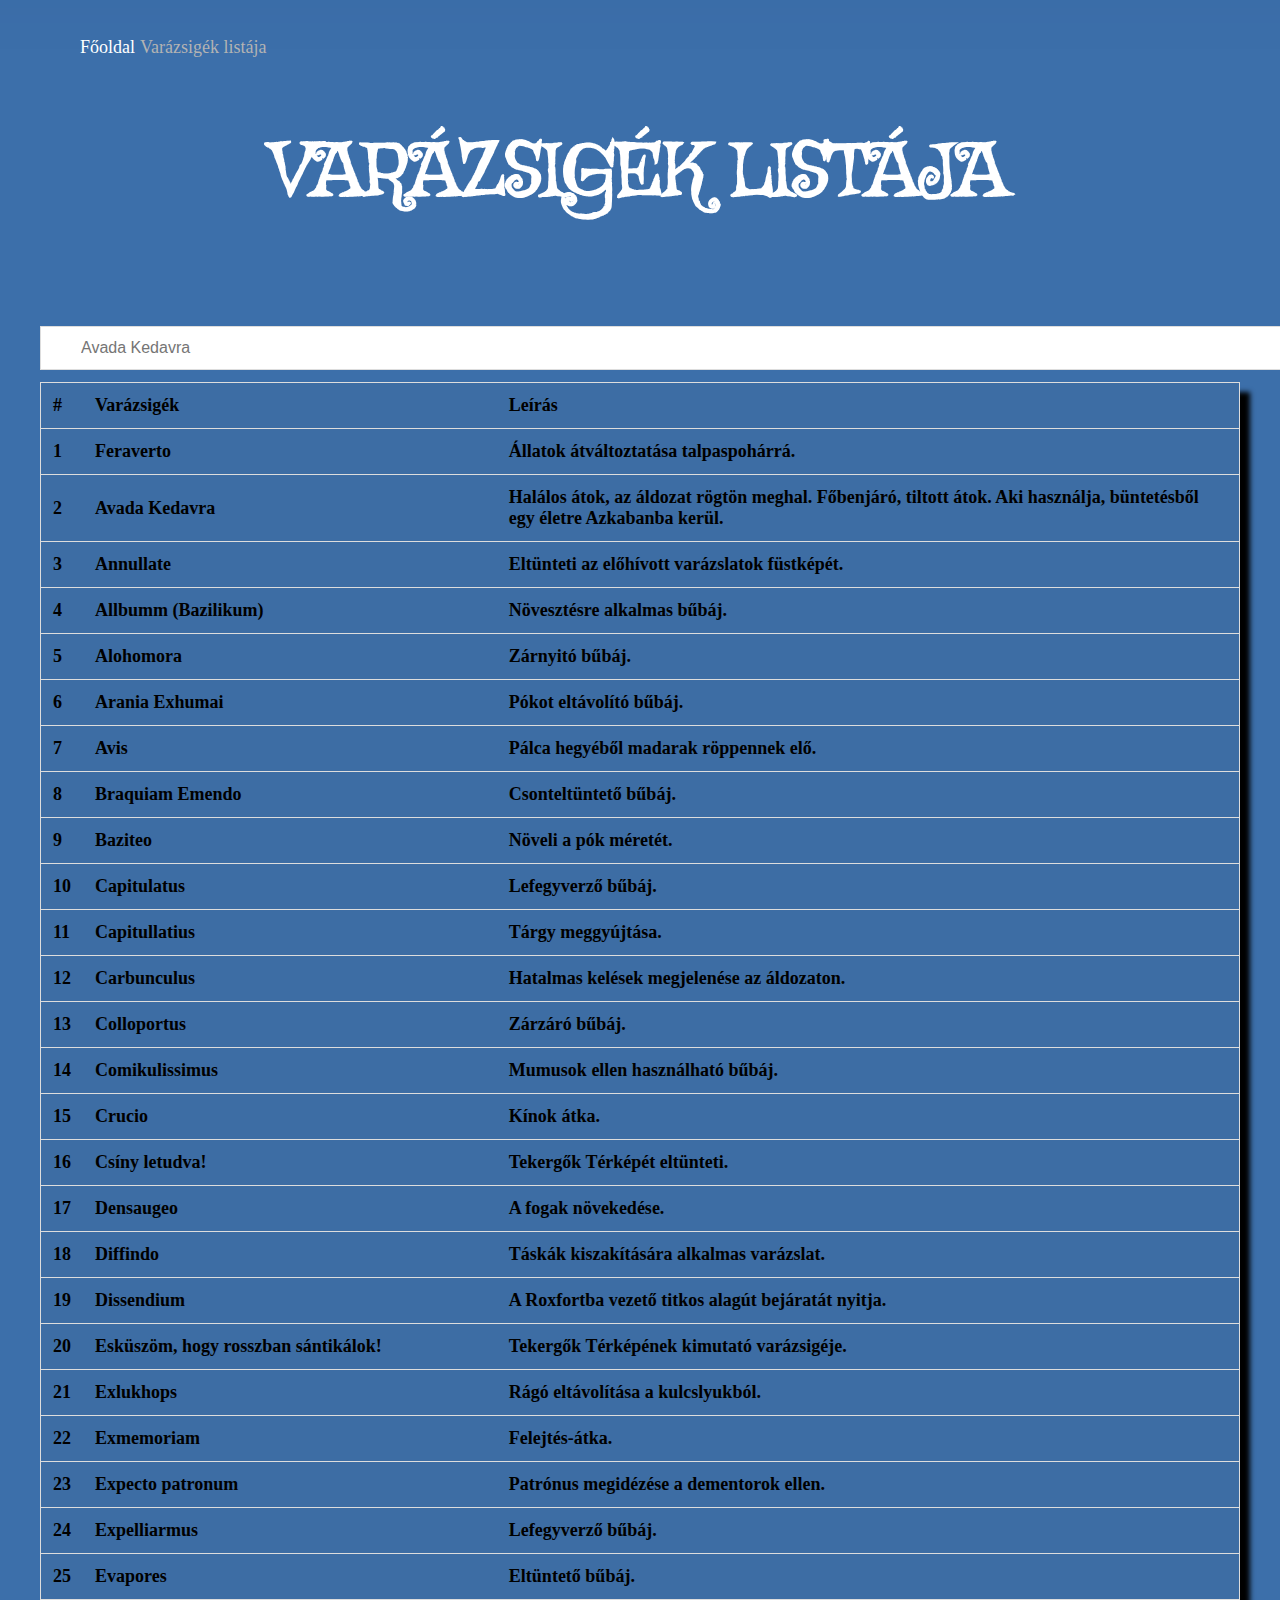
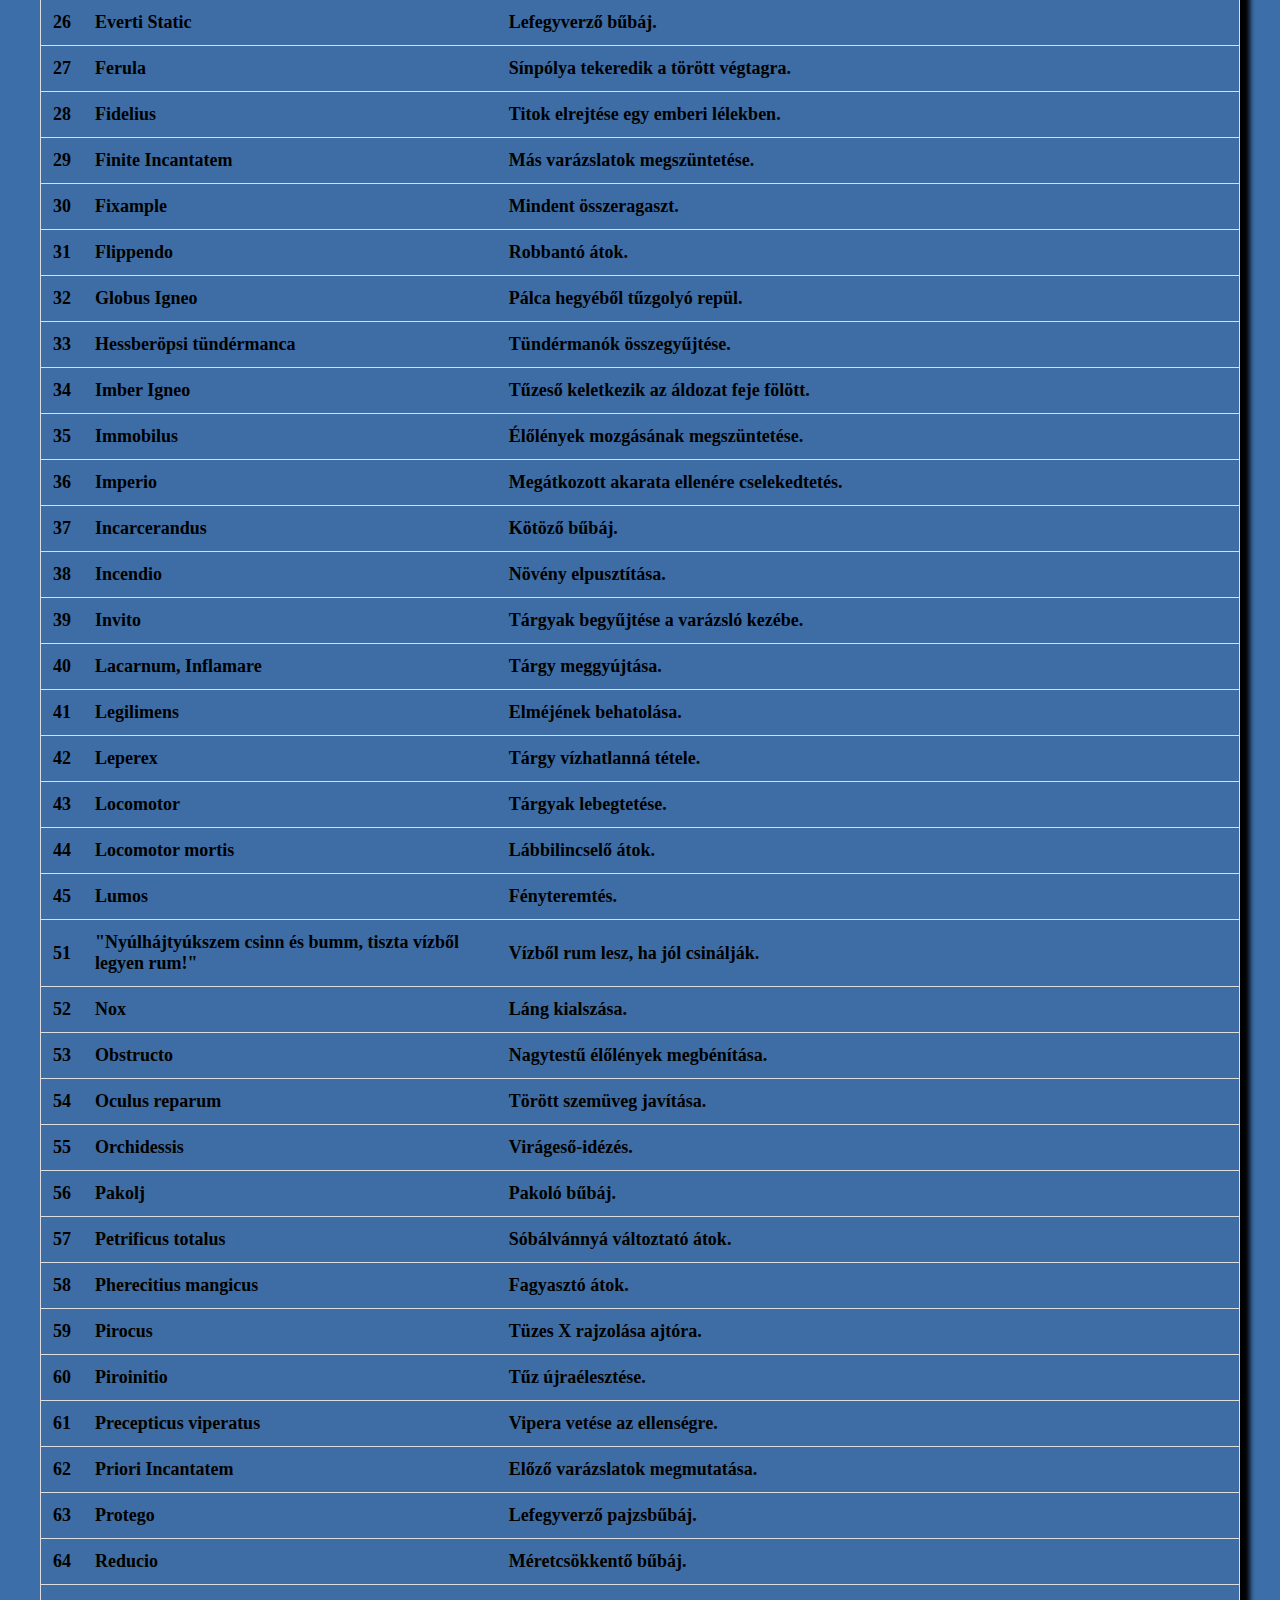
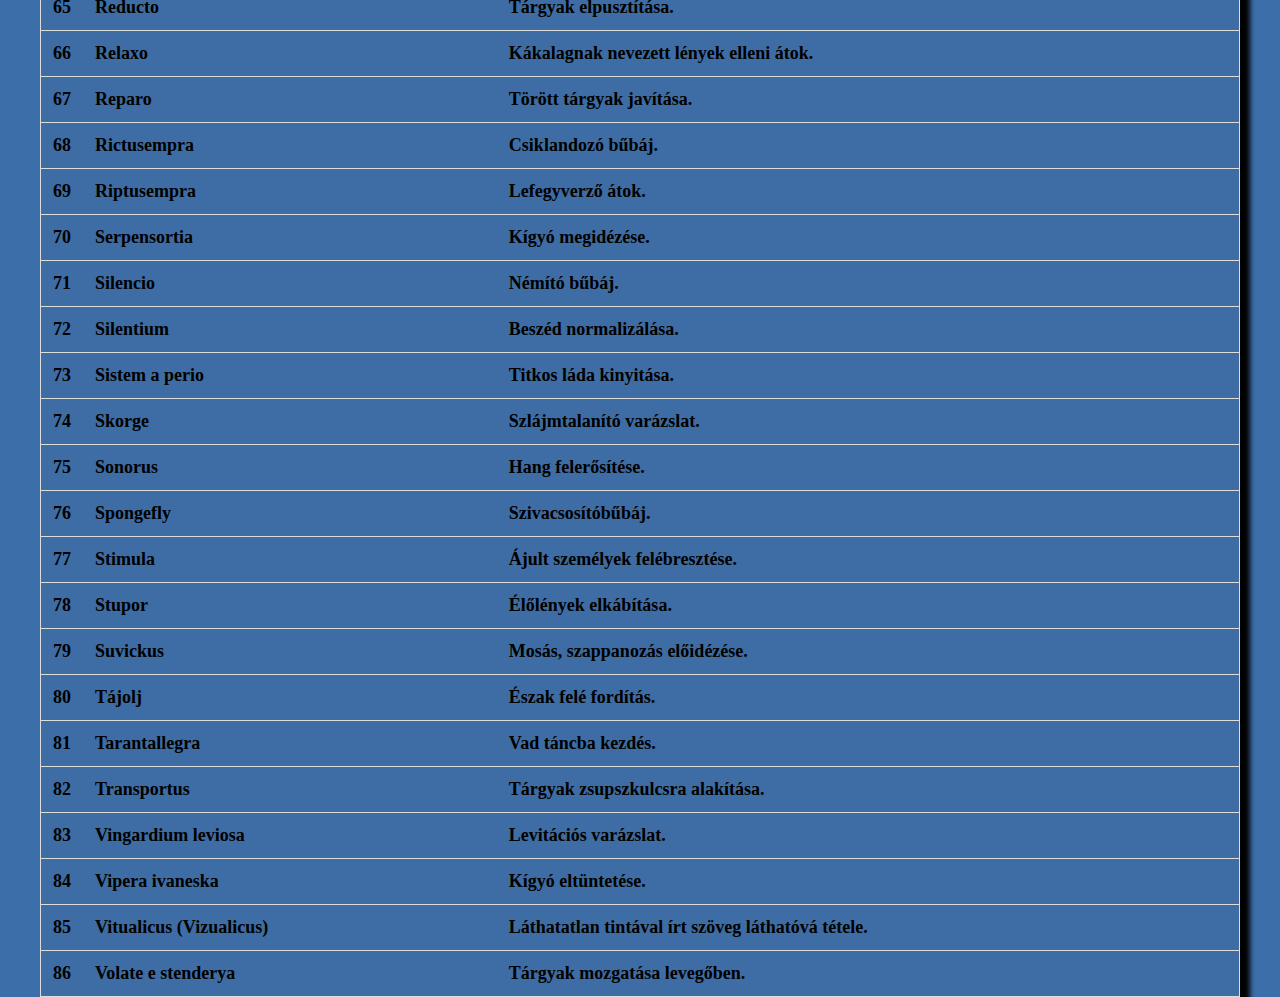
<file: spells/spells.html>
<!DOCTYPE html>
<html lang="hu">
<head>
  <meta charset="UTF-8">
  <meta name="viewport" content="width=device-width, initial-scale=1.0">
  <title>Roxfort:spells</title>
  <link rel="shortcut icon" href="../assets/grayhat.png" type="image/x-icon">
  <link href="https://cdn.jsdelivr.net/npm/bootstrap@5.2.3/dist/css/bootstrap.min.css" rel="stylesheet" integrity="sha384-rbsA2VBKQhggwzxH7pPCaAqO46MgnOM80zW1RWuH61DGLwZJEdK2Kadq2F9CUG65" crossorigin="anonymous">
  <link href="https://fonts.googleapis.com/css2?family=Griffy&display=swap" rel="stylesheet">
  <link rel="stylesheet" href="style.css">
</head>
<body>
  <div class="container-fluid">
      <nav aria-label="breadcrumb">
        <ol class="breadcrumb">
            <li class="breadcrumb-item"><a href="../index.html">Főoldal</a></li>
            <li class="breadcrumb-item active" aria-current="page">Varázsigék listája</li>
        </ol>
      </nav>
      <div class="container">
        <h1 class="my-4">Varázsigék listája</h1>
        <input type="text" id="myInput" onkeyup="myFunction()" placeholder="Avada Kedavra">
      <table class="table table-striped" id="myTable">
          <thead>
            <tr>
              <th scope="col">#</th>
              <th scope="col">Varázsigék</th>
              <th scope="col">Leírás</th>
            </tr>
          </thead>
          <tbody>
            <tr>
              <th scope="row">1</th>
              <td>Feraverto</td>
              <td>Állatok átváltoztatása talpaspohárrá.</td>
            </tr>
            <tr>
              <th scope="row">2</th>
              <td>Avada Kedavra</td>
              <td>Halálos átok, az áldozat rögtön meghal. Főbenjáró, tiltott átok. Aki használja, büntetésből egy életre Azkabanba kerül.</td>
            </tr>
            <tr>
            <th scope="row">3</th>
            <td>Annullate</td>
            <td>Eltünteti az előhívott varázslatok füstképét.</td>
            </tr>
            <tr>
            <th scope="row">4</th>
            <td>Allbumm (Bazilikum)</td>
            <td>Növesztésre alkalmas bűbáj.</td>
            </tr>
            <tr>
            <th scope="row">5</th>
            <td>Alohomora</td>
            <td>Zárnyitó bűbáj.</td>
            </tr>
            <tr>
            <th scope="row">6</th>
            <td>Arania Exhumai</td>
            <td>Pókot eltávolító bűbáj.</td>
            </tr>
            <tr>
            <th scope="row">7</th>
            <td>Avis</td>
            <td>Pálca hegyéből madarak röppennek elő.</td>
            </tr>
            <tr>
            <th scope="row">8</th>
            <td>Braquiam Emendo</td>
            <td>Csonteltüntető bűbáj.</td>
            </tr>
            <tr>
            <th scope="row">9</th>
            <td>Baziteo</td>
            <td>Növeli a pók méretét.</td>
            </tr>
            <tr>
            <th scope="row">10</th>
            <td>Capitulatus</td>
            <td>Lefegyverző bűbáj.</td>
            </tr>
            <tr>
            <th scope="row">11</th>
            <td>Capitullatius</td>
            <td>Tárgy meggyújtása.</td>
            </tr>
            <tr>
            <th scope="row">12</th>
            <td>Carbunculus</td>
            <td>Hatalmas kelések megjelenése az áldozaton.</td>
            </tr>
            <tr>
            <th scope="row">13</th>
            <td>Colloportus</td>
            <td>Zárzáró bűbáj.</td>
            </tr>
            <tr>
            <th scope="row">14</th>
            <td>Comikulissimus</td>
            <td>Mumusok ellen használható bűbáj.</td>
            </tr>
            <tr>
            <th scope="row">15</th>
            <td>Crucio</td>
            <td>Kínok átka.</td>
            </tr>
            <tr>
            <th scope="row">16</th>
            <td>Csíny letudva!</td>
            <td>Tekergők Térképét eltünteti.</td>
            </tr>
            <tr>
            <th scope="row">17</th>
            <td>Densaugeo</td>
            <td>A fogak növekedése.</td>
            </tr>
            <tr>
            <th scope="row">18</th>
            <td>Diffindo</td>
            <td>Táskák kiszakítására alkalmas varázslat.</td>
            </tr>
            <tr>
            <th scope="row">19</th>
            <td>Dissendium</td>
            <td>A Roxfortba vezető titkos alagút bejáratát nyitja.</td>
            </tr>
            <tr>
            <th scope="row">20</th>
            <td>Esküszöm, hogy rosszban sántikálok!</td>
            <td>Tekergők Térképének kimutató varázsigéje.</td>
            </tr>
            <tr>
            <th scope="row">21</th>
            <td>Exlukhops</td>
            <td>Rágó eltávolítása a kulcslyukból.</td>
            </tr>
            <tr>
            <th scope="row">22</th>
            <td>Exmemoriam</td>
            <td>Felejtés-átka.</td>
            </tr>
            <tr>
            <th scope="row">23</th>
            <td>Expecto patronum</td>
            <td>Patrónus megidézése a dementorok ellen.</td>
            </tr>
            <tr>
            <th scope="row">24</th>
            <td>Expelliarmus</td>
            <td>Lefegyverző bűbáj.</td>
            </tr>
            <tr>
            <th scope="row">25</th>
            <td>Evapores</td>
            <td>Eltüntető bűbáj.</td>
            </tr>
            <tr>
            <th scope="row">26</th>
            <td>Everti Static</td>
            <td>Lefegyverző bűbáj.</td>
            </tr>
            <tr>
            <th scope="row">27</th>
            <td>Ferula</td>
            <td>Sínpólya tekeredik a törött végtagra.</td>
            </tr>
            <tr>
            <th scope="row">28</th>
            <td>Fidelius</td>
            <td>Titok elrejtése egy emberi lélekben.</td>
            </tr>
            <tr>
            <th scope="row">29</th>
            <td>Finite Incantatem</td>
            <td>Más varázslatok megszüntetése.</td>
            </tr>
            <tr>
            <th scope="row">30</th>
            <td>Fixample</td>
            <td>Mindent összeragaszt.</td>
            </tr>
            <tr>
            <th scope="row">31</th>
            <td>Flippendo</td>
            <td>Robbantó átok.</td>
            </tr>
            <tr>
            <th scope="row">32</th>
            <td>Globus Igneo</td>
            <td>Pálca hegyéből tűzgolyó repül.</td>
            </tr>
            <tr>
            <th scope="row">33</th>
            <td>Hessberöpsi tündérmanca</td>
            <td>Tündérmanók összegyűjtése.</td>
            </tr>
            <tr>
            <th scope="row">34</th>
            <td>Imber Igneo</td>
            <td>Tűzeső keletkezik az áldozat feje fölött.</td>
            </tr>
            <tr>
            <th scope="row">35</th>
            <td>Immobilus</td>
            <td>Élőlények mozgásának megszüntetése.</td>
            </tr>
            <tr>
            <th scope="row">36</th>
            <td>Imperio</td>
            <td>Megátkozott akarata ellenére cselekedtetés.</td>
            </tr>
            <tr>
            <th scope="row">37</th>
            <td>Incarcerandus</td>
            <td>Kötöző bűbáj.</td>
            </tr>
            <tr>
            <th scope="row">38</th>
            <td>Incendio</td>
            <td>Növény elpusztítása.</td>
            </tr>
            <tr>
            <th scope="row">39</th>
            <td>Invito</td>
            <td>Tárgyak begyűjtése a varázsló kezébe.</td>
            </tr>
            <tr>
            <th scope="row">40</th>
            <td>Lacarnum, Inflamare</td>
            <td>Tárgy meggyújtása.</td>
            </tr>
            <tr>
            <th scope="row">41</th>
            <td>Legilimens</td>
            <td>Elméjének behatolása.</td>
            </tr>
            <tr>
            <th scope="row">42</th>
            <td>Leperex</td>
            <td>Tárgy vízhatlanná tétele.</td>
            </tr>
            <tr>
            <th scope="row">43</th>
            <td>Locomotor</td>
            <td>Tárgyak lebegtetése.</td>
            </tr>
            <tr>
            <th scope="row">44</th>
            <td>Locomotor mortis</td>
            <td>Lábbilincselő átok.</td>
            </tr>
            <tr>
            <th scope="row">45</th>
            <td>Lumos</td>
            <td>Fényteremtés.</td>
            </tr>
            <tr>
            <th scope="row">51</th>
            <td>"Nyúlhájtyúkszem csinn és bumm, tiszta vízből legyen rum!"</td>
            <td>Vízből rum lesz, ha jól csinálják.</td>
            </tr>
            <tr>
            <th scope="row">52</th>
            <td>Nox</td>
            <td>Láng kialszása.</td>
            </tr>
            <tr>
            <th scope="row">53</th>
            <td>Obstructo</td>
            <td>Nagytestű élőlények megbénítása.</td>
            </tr>
            <tr>
            <th scope="row">54</th>
            <td>Oculus reparum</td>
            <td>Törött szemüveg javítása.</td>
            </tr>
            <tr>
            <th scope="row">55</th>
            <td>Orchidessis</td>
            <td>Virágeső-idézés.</td>
            </tr>
            <tr>
            <th scope="row">56</th>
            <td>Pakolj</td>
            <td>Pakoló bűbáj.</td>
            </tr>
            <tr>
            <th scope="row">57</th>
            <td>Petrificus totalus</td>
            <td>Sóbálvánnyá változtató átok.</td>
            </tr>
            <tr>
            <th scope="row">58</th>
            <td>Pherecitius mangicus</td>
            <td>Fagyasztó átok.</td>
            </tr>
            <tr>
            <th scope="row">59</th>
            <td>Pirocus</td>
            <td>Tüzes X rajzolása ajtóra.</td>
            </tr>
            <tr>
            <th scope="row">60</th>
            <td>Piroinitio</td>
            <td>Tűz újraélesztése.</td>
            </tr>
            <tr>
                <th scope="row">61</th>
                <td>Precepticus viperatus</td>
                <td>Vipera vetése az ellenségre.</td>
              </tr>
              <tr>
                <th scope="row">62</th>
                <td>Priori Incantatem</td>
                <td>Előző varázslatok megmutatása.</td>
              </tr>
              <tr>
                <th scope="row">63</th>
                <td>Protego</td>
                <td>Lefegyverző pajzsbűbáj.</td>
              </tr>
              <tr>
                <th scope="row">64</th>
                <td>Reducio</td>
                <td>Méretcsökkentő bűbáj.</td>
              </tr>
              <tr>
                <th scope="row">65</th>
                <td>Reducto</td>
                <td>Tárgyak elpusztítása.</td>
              </tr>
              <tr>
                <th scope="row">66</th>
                <td>Relaxo</td>
                <td>Kákalagnak nevezett lények elleni átok.</td>
              </tr>
              <tr>
                <th scope="row">67</th>
                <td>Reparo</td>
                <td>Törött tárgyak javítása.</td>
              </tr>
              <tr>
                <th scope="row">68</th>
                <td>Rictusempra</td>
                <td>Csiklandozó bűbáj.</td>
              </tr>
              <tr>
                <th scope="row">69</th>
                <td>Riptusempra</td>
                <td>Lefegyverző átok.</td>
              </tr>
              <tr>
                <th scope="row">70</th>
                <td>Serpensortia</td>
                <td>Kígyó megidézése.</td>
              </tr>
              <tr>
                <th scope="row">71</th>
                <td>Silencio</td>
                <td>Némító bűbáj.</td>
              </tr>
              <tr>
                <th scope="row">72</th>
                <td>Silentium</td>
                <td>Beszéd normalizálása.</td>
              </tr>
              <tr>
                <th scope="row">73</th>
                <td>Sistem a perio</td>
                <td>Titkos láda kinyitása.</td>
              </tr>
              <tr>
                <th scope="row">74</th>
                <td>Skorge</td>
                <td>Szlájmtalanító varázslat.</td>
              </tr>
              <tr>
                <th scope="row">75</th>
                <td>Sonorus</td>
                <td>Hang felerősítése.</td>
              </tr>
              <tr>
                <th scope="row">76</th>
                <td>Spongefly</td>
                <td>Szivacsosítóbűbáj.</td>
              </tr>
              <tr>
                <th scope="row">77</th>
                <td>Stimula</td>
                <td>Ájult személyek felébresztése.</td>
              </tr>
              <tr>
                <th scope="row">78</th>
                <td>Stupor</td>
                <td>Élőlények elkábítása.</td>
              </tr>
              <tr>
                <th scope="row">79</th>
                <td>Suvickus</td>
                <td>Mosás, szappanozás előidézése.</td>
              </tr>
              <tr>
                <th scope="row">80</th>
                <td>Tájolj</td>
                <td>Észak felé fordítás.</td>
              </tr>
              <tr>
                <th scope="row">81</th>
                <td>Tarantallegra</td>
                <td>Vad táncba kezdés.</td>
              </tr>
              <tr>
                <th scope="row">82</th>
                <td>Transportus</td>
                <td>Tárgyak zsupszkulcsra alakítása.</td>
              </tr>
              <tr>
                <th scope="row">83</th>
                <td>Vingardium leviosa</td>
                <td>Levitációs varázslat.</td>
              </tr>
              <tr>
                <th scope="row">84</th>
                <td>Vipera ivaneska</td>
                <td>Kígyó eltüntetése.</td>
              </tr>
              <tr>
                <th scope="row">85</th>
                <td>Vitualicus (Vizualicus)</td>
                <td>Láthatatlan tintával írt szöveg láthatóvá tétele.</td>
              </tr>
              <tr>
                <th scope="row">86</th>
                <td>Volate e stenderya</td>
                <td>Tárgyak mozgatása levegőben.</td>
              </tr>
          </tbody>
      </table>
      </div>
  </div>
  <script>
    function myFunction() {
      var input, filter, table, tr, td, i, txtValue;
      input = document.getElementById("myInput");
      filter = input.value.toUpperCase();
      table = document.getElementById("myTable");
      tr = table.getElementsByTagName("tr");
      for (i = 0; i < tr.length; i++) {
        td = tr[i].getElementsByTagName("td")[0];
        if (td) {
          txtValue = td.textContent || td.innerText;
          if (txtValue.toUpperCase().indexOf(filter) > -1) {
            tr[i].style.display = "";
          } else {
            tr[i].style.display = "none";
          }
        }       
      }
    }
  </script>
</body>
</html>
</file>
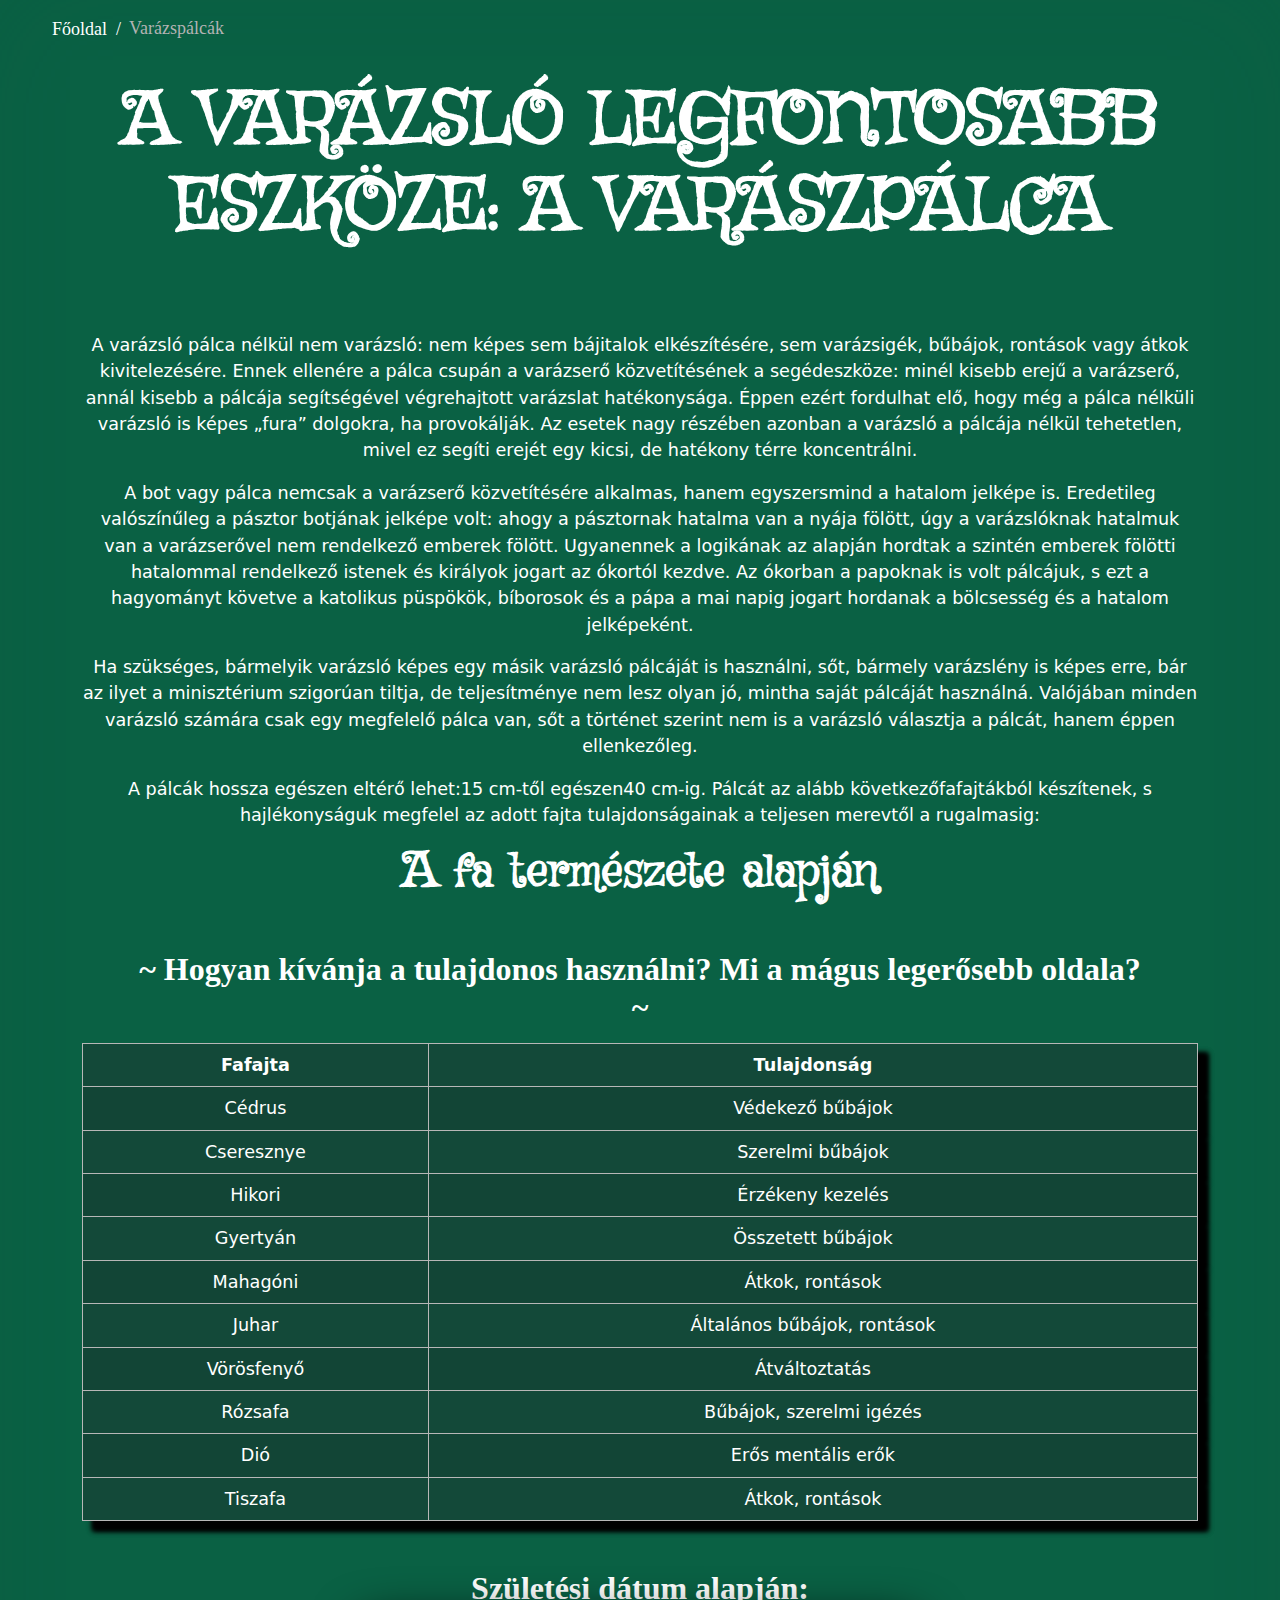
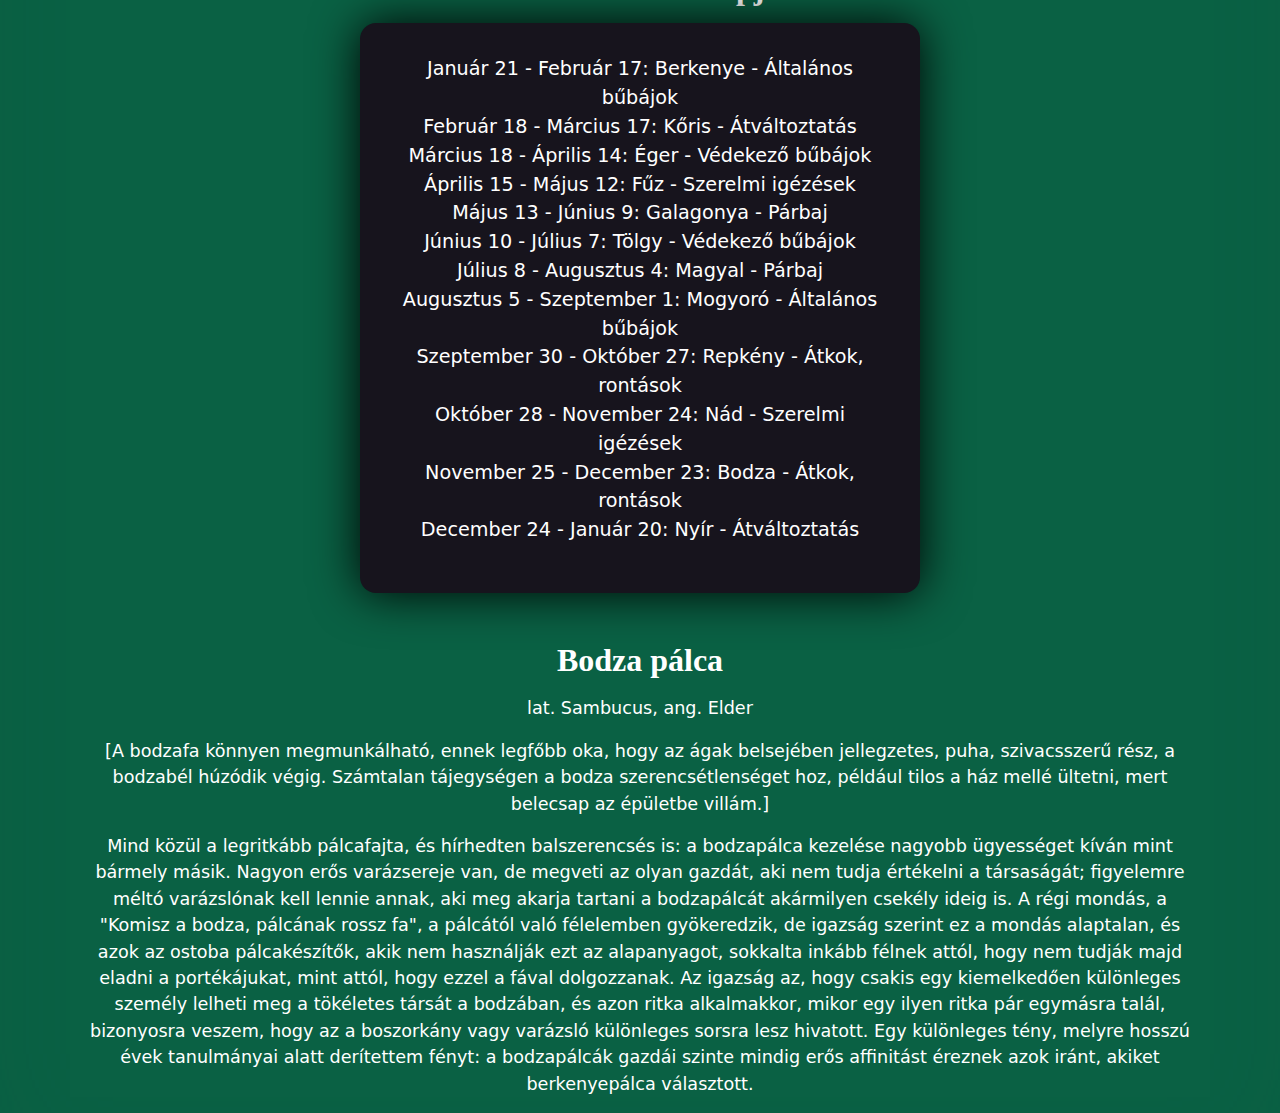
<file: wands/wand.html>
<!DOCTYPE html>
<html lang="hu">
<head>
    <meta charset="utf-8">
    <meta name="viewport" content="width=device-width, initial-scale=1, shrink-to-fit=no">
    <link rel="shortcut icon" href="../images/grayHat.png" type="image/x-icon">
    <link href="https://cdn.jsdelivr.net/npm/bootstrap@5.3.2/dist/css/bootstrap.min.css" rel="stylesheet">
    <link href="https://fonts.googleapis.com/css2?family=Griffy&display=swap" rel="stylesheet">
    <title>Roxfort:history</title>
    <link rel="stylesheet" href="style.css">
</head>
<body>
    <div class="container-fluid">
        <nav aria-label="breadcrumb">
            <ol class="breadcrumb">
              <li class="breadcrumb-item"><a href="../index.html">Főoldal</a></li>
              <li class="breadcrumb-item active" aria-current="page">Varázspálcák</li>
            </ol>
        </nav>
        <div class="container">
            <h1 class="text-center mb-4">A varázsló legfontosabb eszköze: a varászpálca</h1>
            <p>A varázsló pálca nélkül nem varázsló: nem képes sem bájitalok elkészítésére, sem varázsigék, bűbájok, rontások vagy átkok kivitelezésére. Ennek ellenére a pálca csupán a varázserő közvetítésének a segédeszköze: minél kisebb erejű a varázserő, annál kisebb a pálcája segítségével végrehajtott varázslat hatékonysága. Éppen ezért fordulhat elő, hogy még a pálca nélküli varázsló is képes „fura” dolgokra, ha provokálják. Az esetek nagy részében azonban a varázsló a pálcája nélkül tehetetlen, mivel ez segíti erejét egy kicsi, de hatékony térre koncentrálni.</p>
            <p>A bot vagy pálca nemcsak a varázserő közvetítésére alkalmas, hanem egyszersmind a hatalom jelképe is. Eredetileg valószínűleg a pásztor botjának jelképe volt: ahogy a pásztornak hatalma van a nyája fölött, úgy a varázslóknak hatalmuk van a varázserővel nem rendelkező emberek fölött. Ugyanennek a logikának az alapján hordtak a szintén emberek fölötti hatalommal rendelkező istenek és királyok jogart az ókortól kezdve. Az ókorban a papoknak is volt pálcájuk, s ezt a hagyományt követve a katolikus püspökök, bíborosok és a pápa a mai napig jogart hordanak a bölcsesség és a hatalom jelképeként.</p>
            <p>Ha szükséges, bármelyik varázsló képes egy másik varázsló pálcáját is használni, sőt, bármely varázslény is képes erre, bár az ilyet a minisztérium szigorúan tiltja, de teljesítménye nem lesz olyan jó, mintha saját pálcáját használná. Valójában minden varázsló számára csak egy megfelelő pálca van, sőt a történet szerint nem is a varázsló választja a pálcát, hanem éppen ellenkezőleg.</p>
            <p>A pálcák hossza egészen eltérő lehet:15 cm-től egészen40 cm-ig. Pálcát az alább következőfafajtákból készítenek, s hajlékonyságuk megfelel az adott fajta tulajdonságainak a teljesen merevtől a rugalmasig:
            </p>
            <h2>A fa természete alapján</h2>
            <h3>~ Hogyan kívánja a tulajdonos használni? Mi a mágus legerősebb oldala? ~</h3>
            <table class="table table-striped">
                <thead>
                    <tr>
                        <th>Fafajta</th>
                        <th>Tulajdonság</th>
                    </tr>
                </thead>
                <tbody>
                    <tr>
                        <td>Cédrus</td>
                        <td>Védekező bűbájok</td>
                    </tr>
                    <tr>
                        <td>Cseresznye</td>
                        <td>Szerelmi bűbájok</td>
                    </tr>
                    <tr>
                        <td>Hikori</td>
                        <td>Érzékeny kezelés</td>
                    </tr>
                    <tr>
                        <td>Gyertyán</td>
                        <td>Összetett bűbájok</td>
                    </tr>
                    <tr>
                        <td>Mahagóni</td>
                        <td>Átkok, rontások</td>
                    </tr>
                    <tr>
                        <td>Juhar</td>
                        <td>Általános bűbájok, rontások</td>
                    </tr>
                    <tr>
                        <td>Vörösfenyő</td>
                        <td>Átváltoztatás</td>
                    </tr>
                    <tr>
                        <td>Rózsafa</td>
                        <td>Bűbájok, szerelmi igézés</td>
                    </tr>
                    <tr>
                        <td>Dió</td>
                        <td>Erős mentális erők</td>
                    </tr>
                    <tr>
                        <td>Tiszafa</td>
                        <td>Átkok, rontások</td>
                    </tr>
                </tbody>
            </table>         
            <h3>Születési dátum alapján:</h3>
            <div class="list">
                <ul>
                    <li>Január 21 - Február 17: Berkenye - Általános bűbájok</li>
                    <li>Február 18 - Március 17: Kőris - Átváltoztatás</li>
                    <li>Március 18 - Április 14: Éger - Védekező bűbájok</li>
                    <li>Április 15 - Május 12: Fűz - Szerelmi igézések</li>
                    <li>Május 13 - Június 9: Galagonya - Párbaj</li>
                    <li>Június 10 - Július 7: Tölgy - Védekező bűbájok</li>
                    <li>Július 8 - Augusztus 4: Magyal - Párbaj</li>
                    <li>Augusztus 5 - Szeptember 1: Mogyoró - Általános bűbájok</li>
                    <li>Szeptember 30 - Október 27: Repkény - Átkok, rontások</li>
                    <li>Október 28 - November 24: Nád - Szerelmi igézések</li>
                    <li>November 25 - December 23: Bodza - Átkok, rontások</li>
                    <li>December 24 - Január 20: Nyír - Átváltoztatás</li>
                </ul>
            </div>
            <h3>Bodza pálca</h3>
            <p>lat. Sambucus, ang. Elder</p>
            <p>[A bodzafa könnyen megmunkálható, ennek legfőbb oka, hogy az ágak belsejében jellegzetes, puha, szivacsszerű rész, a bodzabél húzódik végig. Számtalan tájegységen a bodza szerencsétlenséget hoz, például tilos a ház mellé ültetni, mert belecsap az épületbe villám.]</p>
            <p>Mind közül a legritkább pálcafajta, és hírhedten balszerencsés is: a bodzapálca kezelése nagyobb ügyességet kíván mint bármely másik. Nagyon erős varázsereje van, de megveti az olyan gazdát, aki nem tudja értékelni a társaságát; figyelemre méltó varázslónak kell lennie annak, aki meg akarja tartani a bodzapálcát akármilyen csekély ideig is. A régi mondás, a "Komisz a bodza, pálcának rossz fa", a pálcától való félelemben gyökeredzik, de igazság szerint ez a mondás alaptalan, és azok az ostoba pálcakészítők, akik nem használják ezt az alapanyagot, sokkalta inkább félnek attól, hogy nem tudják majd eladni a portékájukat, mint attól, hogy ezzel a fával dolgozzanak. Az igazság az, hogy csakis egy kiemelkedően különleges személy lelheti meg a tökéletes társát a bodzában, és azon ritka alkalmakkor, mikor egy ilyen ritka pár egymásra talál, bizonyosra veszem, hogy az a boszorkány vagy varázsló különleges sorsra lesz hivatott. Egy különleges tény, melyre hosszú évek tanulmányai alatt derítettem fényt: a bodzapálcák gazdái szinte mindig erős affinitást éreznek azok iránt, akiket berkenyepálca választott.</p>
        </div>
    </div>
    <script src="https://cdn.jsdelivr.net/npm/@popperjs/core@2.11.8/dist/umd/popper.min.js" integrity="sha384-I7E8VVD/ismYTF4hNIPjVp/Zjvgyol6VFvRkX/vR+Vc4jQkC+hVqc2pM8ODewa9r" crossorigin="anonymous"></script>
    <script src="https://cdn.jsdelivr.net/npm/bootstrap@5.3.2/dist/js/bootstrap.min.js" integrity="sha384-BBtl+eGJRgqQAUMxJ7pMwbEyER4l1g+O15P+16Ep7Q9Q+zqX6gSbd85u4mG4QzX+" crossorigin="anonymous"></script>
</body>
</html>
</file>
<file: style.css>
body {
    display: flex;
    justify-content: center;
    align-items: center;
    height: 100vh;
    background: url('assets/roxfortbackground.jpg') center/cover no-repeat;
    overflow: hidden; 
    user-select:none;
}
* {
    cursor: url('assets/wandmodified.png'), auto;
}
.container {
    text-align: center;
}
.navbar {
    display: flex;
    justify-content: center;
    align-items: center;
    padding: 10px 0;
}
.navbar-collapse {
    justify-content: center;
}
.navbar-nav {
    flex-direction: column;
    justify-content: center;
}
@media(max-height: 700px){
    h1, h2, h3{
        font-size: 1rem ;
    }
    ul{
        font-size: 1rem !important;
    }
    li{
        padding: 0 !important;
    }
}
h1, h2, h3{
    color: hsl(0, 0%, 100%);
}
h1{
    font-family: 'Times New Roman', serif;
    font-size: 6vmin;
    font-weight: bold;
}
h2{
    font-family: 'Playfair Display', serif;
    font-style: italic;
    letter-spacing: 1px;
    font-size: 2vmin;
}
h3{
    font-family: 'Times New Roman', serif;
    font-style: italic;
    font-size: 4dvb;
    font-weight: bold;
}
a{
    color: hsl(0, 0%, 100%) !important;
}
a:hover{
    border-radius: 3px;
    background-color: rgba(0, 0, 0, 0.6);
}
ul{
    font-size: 28px;
    font-family: Cambria, Cochin, Georgia, Times, 'Times New Roman', serif
}
li{
    padding: 7px;
}
</file>
<file: creatures/style.css>
@import url('https://fonts.googleapis.com/css2?family=DM+Mono:wght@300;400;500&display=swap');

body {
    max-width: 1200px;
    margin: 0 auto;
    background-color: hsl(78, 69%, 15%);
    user-select: none;
    scrollbar-width: thin;
    scroll-behavior: smooth;
    scrollbar-color: hsl(268, 65%, 5%) hsl(80, 86%, 28%);
}

*{
    cursor: url(../assets/wandmodified.png), auto;
}

*::-webkit-scrollbar {
    width: 10px;
}

*::-webkit-scrollbar-track {
    background: #b9b9b9;
}

*::-webkit-scrollbar-thumb {
    background-color: hsl(80, 100%, 30%);
    border-radius: 10px;
    border: 3px none #acacac;
}

h1 {
    text-align: center;
    font-weight: bold;
    font-size: 8vmin;
    padding: 20px;
    font-family: 'Griffy', system-ui;
    color: hsl(0, 0%, 100%);
    text-transform: uppercase;
    padding-bottom: 55px;
}

.mainparagraph {
    font-size: 22px;
    color: white;
    margin-bottom: 3.2rem;
    text-align: center;
}

.breadcrumb li {
    display: inline;
    font-size: 18px;
    text-decoration: none;
}

.breadcrumb li+li:before {
    padding: 1px;
    color: white !important;
}

.breadcrumb li a {
    text-decoration: none;
}

.breadcrumb {
    padding-top: 15px;
    padding-bottom: 0;
    font-size: 20px;
}

.breadcrumb a {
    font-family: 'Times New Roman', Times, serif;
    text-decoration: none;
    color: hsl(0, 0%, 100%);
}

.breadcrumb a:hover {
    font-weight: bold;
}

.active {
    font-family: 'Times New Roman', Times, serif;
    color: hsl(0, 0%, 70%) !important;
}

.container {
    display: flex;
    justify-content: center;
    color: hsl(0, 0%, 100%);
    background-color: hsl(80, 85%, 21%);
    box-shadow: 0 0 100px 100px hsl(80, 85%, 21%);
    font-size: 1.1rem;
}

.card-body {
    background-color: #000000;
    color: white;
}

.card-title {
    font-size: 2rem;
    font-weight: bold;
    font-style: italic;
}

.card {
    box-shadow: 0 0 1rem hsl(103, 45%, 68%);
    background-color: #000000;
}

.card img {
    height: 25rem;
}

.centered-col {
    margin-top: 24px;
    margin-bottom: 6rem;
    width: 588px;
    height: 25rem;
}

span {
    display: flex;
    margin-top: 1rem;
    font-style: italic;
    font-family: 'Times New Roman', Times, serif;
    text-align: center;
    font-size: 1.3rem;
}

@media (max-width: 767px) {
    p {
        text-align: center;
    }
}

.card-front,
.card-back {
    backface-visibility: hidden;
    transform-style: preserve-3d;
    transition: transform 0.5s;
}

.card-front {
    z-index: 2;
}

.card-back {
    position: absolute;
    margin: 0;
    height: 478px;
    display: flex;
    align-items: center;
    font-size: 1.5rem;
    padding: 1rem;
    font-weight: bold;
    font-style: italic;
    text-align: center;
    background-color: #000000;
    color: hsl(0, 0%, 100%);
    z-index: 1;
    transform: rotateY(180deg);
}

.card:hover .card-front {
    transform: rotateY(-180deg);
}

.card:hover .card-back {
    transform: rotateY(0deg);
}

.aragog{
    background: url("../assets/aragog.jpg") center/cover;
}
.basilisk{
    background: url("../assets/basilisk.jpg") center/cover;
}
.bolyhoska{
    background: url("../assets/bolyhoska.jpg") center/cover;
}
.dementor{
    background: url("../assets/dementor.jpg") center/cover;
}
.phoenix{
    background: url("../assets/phoenix.jpg") center/cover;
}
</file>
<file: history/style.css>
body {
    max-width: 1200px;
    margin: 0 auto;
    background-color: hsl(11, 71%, 27%);
    font-family: 'Times New Roman', Times, serif;
    user-select: none;
}

* {
    cursor: url(../assets/wandmodified.png), auto;
}

/* Firefox */
* {
    scrollbar-width: thin;
    scroll-behavior: smooth;
    scrollbar-color: hsl(268, 65%, 5%) #cf7d69;
}

/* Chrome, Edge, and Safari */
*::-webkit-scrollbar {
    width: 10px;
}

*::-webkit-scrollbar-track {
    background: #b9b9b9;
}

*::-webkit-scrollbar-thumb {
    background-color: #570c0c;
    border-radius: 10px;
    border: 3px none #acacac;
}

h1 {
    text-align: center;
    font-weight: bold;
    font-size: 8vmin;
    padding: 20px;
    font-family: 'Griffy', system-ui;
    color: hsl(0, 0%, 100%);
    text-transform: uppercase;
    padding-bottom: 55px;
}

h2, h3 {
    text-align: center;
    font-family: Georgia, 'Times New Roman', Times, serif;
    font-weight: bold;
}

.container {
    color: hsl(0, 0%, 100%);
    background-color: hsl(10, 47%, 33%);
    box-shadow: 0 0 200px 200px hsl(10, 47%, 33%);
    font-size: 1.1rem;
}

.containerFirst {
    background-color: hsl(10, 47%, 33%);
    box-shadow: 0 0 200px 200px hsl(10, 47%, 33%);
}

.tableContainer {
    box-shadow: 10px 10px 5px hsl(9, 67%, 17%);
    padding: 0;
    border: 1px solid rgb(198, 109, 31);
    border-bottom: 0;
}

.breadcrumb li {
    display: inline;
    font-size: 18px;
    text-decoration: none;
}

.breadcrumb li+li:before {
    padding: 1px;
    color: white !important;
}

.breadcrumb li a {
    text-decoration: none;
}

.breadcrumb {
    padding-top: 15px;
    padding-bottom: 0;
    font-size: 20px;
}

.breadcrumb a {
    font-family: 'Times New Roman', Times, serif;
    text-decoration: none;
    color: hsl(0, 0%, 100%);
}

.breadcrumb a:hover {
    font-weight: bold;
}

.active {
    font-family: 'Times New Roman', Times, serif;
    color: hsl(0, 0%, 70%) !important;
}

table,
tr,
th,
td {
    text-align: center;
    color: hsl(0, 0%, 100%) !important;
    background-color: hsl(10, 46%, 44%) !important;
}

.tableHead {
    font-weight: bold;
    text-shadow: #FC0 1px 0 10px;
    font-size: 1.5rem;
}

img {
    text-align: center;
    width: 10rem;
    height: 10rem;
}

blockquote {
    font-style: italic;
    font-family: 'Times New Roman', Times, serif;
}

@media (max-width: 767px) {
    p {
        text-align: center;
    }
}
</file>
<file: objects/style.css>
@import url('https://fonts.googleapis.com/css2?family=DM+Mono:wght@300;400;500&display=swap');

body {
    max-width: 1200px;
    margin: 0 auto;
    background-color: hsl(268, 65%, 5%);
    scroll-behavior: smooth;
    scrollbar-width: thin;
    scrollbar-color: #cf7d69 hsl(268, 65%, 5%);
    user-select: none;
}

*{
    cursor: url(../assets/wandmodified.png), auto;
}

*::-webkit-scrollbar {
    width: 10px;
}

*::-webkit-scrollbar-track {
    background: #b9b9b9;
}

*::-webkit-scrollbar-thumb {
    background-color: #570c0c;
    border-radius: 10px;
    border: 3px solid #acacac;
}

.container-fluid {
    background-color: hsl(266, 52%, 11%);
    box-shadow: 0 0 100px 100px hsl(266, 52%, 11%);
}

h1, h2, h3 {
    text-align: center;
    font-family: 'Griffy', system-ui;
    color: hsl(0, 0%, 100%);
}

h1 {
    font-weight: bold;
    font-size: 75px;
    padding: 20px;
}

h2, h3 {
    font-size: 45px;
    padding: 25px;
}

h3 {
    font-weight: bold;
}

h6 {
    margin: 0;
    padding: 0;
    top: 0;
    bottom: 0;
    visibility: hidden;
    font-size: 1px;
}

table {
    color: hsl(0, 0%, 100%);
    font-family: arial, sans-serif;
    border-collapse: collapse;
    box-shadow: 0 0 4px 0 hsl(0, 0%, 87%);
    width: 100%;
    background-color: hsl(8, 48%, 23%);
}

td, th {
    border: 1px solid hsl(0, 0%, 87%);
    box-shadow: 0 0 4px 0 hsl(0, 0%, 87%);
    text-align: left;
    padding: 8px;
}

@media (max-width: 550px) {
    td {
        text-align: center;
    }
}

.table-bordered td {
    border: 1px solid #dee2e6;
}

.table-bordered td {
    padding: 0.75rem;
    vertical-align: top;
}

th {
    text-align: center;
}

p {
    font-size: 22px;
}

.desc {
    letter-spacing: 2px;
    text-transform: capitalize;
}

.container, div {
    text-align: center;
    color: hsl(0, 0%, 100%);
}

.last {
    padding: 35px;
    padding-top: 5px;
}

.breadcrumb li {
    display: inline;
    font-size: 18px;
    text-decoration: none;
}

.breadcrumb li+li:before {
    padding: 1px;
    color: white !important;
}

.breadcrumb li a {
    text-decoration: none;
}

.breadcrumb {
    padding-top: 15px;
    padding-bottom: 0;
    font-size: 20px;
}

.breadcrumb a {
    font-family: 'Times New Roman', Times, serif;
    text-decoration: none;
    color: hsl(0, 0%, 100%);
}

.breadcrumb a:hover {
    font-weight: bold;
}

.active {
    font-family: 'Times New Roman', Times, serif;
    color: hsl(0, 0%, 70%) !important;
}

dt {
    font-style: italic;
    text-decoration: underline;
    padding-top: 12px;
}

.card {
    height: 22rem;
    width: 20rem;
    padding: 1.5rem;
    border-radius: 16px;
    background: #17141d;
    box-shadow: 0 0 3rem #000;
    display: none;
    flex-direction: column;
    transition: .2s;
    margin: 0 auto;
    overflow: hidden;
    font-size: 20px;
    position: relative;
    margin-top: 3rem;
    margin-bottom: 2rem;
}

.card {
    display: flex;
}

.card:hover {
    transform: translateY(-1rem);
}

.card:not(:first-child) {
    margin-left: -130px;
}

.card:focus-within ~ .card,
.card:hover ~ .card {
    transform: translateX(130px);
}

@media (max-width: 500px) {
    .card {
        height: 23rem;
        width: 18rem;
    }
}
</file>
<file: quiddich/style.css>
@import url('https://fonts.googleapis.com/css2?family=DM+Mono:wght@300;400;500&display=swap');

body{
    max-width: 1200px;
    margin: 0 auto;
    background-color: hsl(120, 85%, 11%);
    user-select: none;
}
* {
    cursor: url(../assets/wandmodified.png), auto;
}

* {
    scrollbar-width: thin;
    scroll-behavior: smooth;
    scrollbar-color: green hsl(268, 65%, 5%);
}

*::-webkit-scrollbar {
    width: 10px;
}
*::-webkit-scrollbar-track {
    background: #b9b9b9;
}
*::-webkit-scrollbar-thumb {
    background-color: #570c0c;
    border-radius: 10px;
    border: 3px none #acacac;
}
h1 {
    text-align: center;
    font-weight: bold;
    font-size: 75px;
    padding: 20px;
    font-family: 'Griffy', system-ui;
    color: hsl(0, 0%, 100%);
}
h2{
    text-align: center;
    font-family: 'Griffy', system-ui;
    font-weight: bold;
    margin: 2rem
}
p{
    font-size: 22px;
    text-align: center;
}
img{
    margin-bottom: 1rem;
}
.container{
    color: hsl(0, 0%, 100%);
    font-size: 1.1rem;
    box-shadow: 0 0 100px 100px hsl(130, 50%, 20%);
    background-color: hsl(130, 50%, 20%);
}
.breadcrumb li {
    display: inline;
    font-size: 18px;
    text-decoration: none;
}
.breadcrumb li+li:before {
    padding: 1px;
    color: white !important;
}
.breadcrumb li a {
    text-decoration: none;
}
.breadcrumb {
    padding-top: 15px;
    padding-bottom: 0;
    font-size: 20px;
}
.breadcrumb a{
    font-family: 'Times New Roman', Times, serif;
    text-decoration: none;
    color: hsl(0, 0%, 100%);
}
.breadcrumb a:hover{
    font-weight: bold;
}
.active{
    font-family: 'Times New Roman', Times, serif;
    color: hsl(0, 0%, 70%) !important;
}
blockquote{
    font-style: italic;
    font-family: 'Times New Roman', Times, serif;
}
.card{
    font-family: 'Segoe UI';
    padding: 1rem;
    text-align: center;
    border-radius: 1rem;
    background: #17141d;
    box-shadow: 0 0 3rem #000;
    margin: 0 auto;
    color: hsl(0, 0%, 100%);
}
li{
    list-style: none;
}
.roman{
    font-size: 1.5rem;
    font-weight: bold;
    font-family: 'Times New Roman', Times, serif;
}
@media (max-width: 767px){
    p{
        text-align: center;
    }
}
@media (min-width: 576px){
    img{
        visibility: hidden;
        width: 0;
        height: 0;
    }
}
@media (max-width: 765px){
    h2{
        margin: 3rem 0 2rem 0 !important;
    }
}
</file>
<file: spells/style.css>
@import url('https://fonts.googleapis.com/css2?family=DM+Mono:wght@300;400;500&display=swap');

body{
    max-width: 1200px;
    margin: 0 auto;
    background-color: hsl(212, 63%, 21%);
    font-family: 'Times New Roman', Times, serif;
    user-select: none;
}
*{
    cursor: url(../assets/wandmodified.png), auto;
}

* {
    scrollbar-width: thin;
    scroll-behavior: smooth;
    scrollbar-color: hsl(268, 65%, 5%) rgb(11, 61, 148);
}

*::-webkit-scrollbar {
    width: 10px;
}
*::-webkit-scrollbar-track {
    background: #b9b9b9;
}

*::-webkit-scrollbar-thumb {
    background-color: #570c0c;
    border-radius: 10px;
    border: 3px none #acacac;
}
h1 {
    text-align: center;
    font-weight: bold;
    font-size: 8vmin;
    padding: 20px;
    font-family: 'Griffy', system-ui;
    color: hsl(0, 0%, 100%);
    text-transform: uppercase;
    padding-bottom: 55px;
}
.container{
    color: hsl(0, 0%, 100%);
    background-color: hsl(212, 48%, 45%);
    box-shadow: 0 0 200px 300px hsl(212, 48%, 45%);
    font-size: 1.1rem;
}
.breadcrumb li {
    display: inline;
    font-size: 18px;
    text-decoration: none;
}
.breadcrumb li+li:before {
    padding: 1px;
    color: white !important;
}
.breadcrumb li a {
    text-decoration: none;
}
.breadcrumb {
    padding-top: 15px;
    padding-bottom: 0;
    font-size: 20px;
}
.breadcrumb a{
    font-family: 'Times New Roman', Times, serif;
    text-decoration: none;
    color: hsl(0, 0%, 100%);
}
.breadcrumb a:hover{
    font-weight: bold;
}
.active{
    font-family: 'Times New Roman', Times, serif;
    color: hsl(0, 0%, 70%) !important;
}
table, tr, th{
    background-color: hsl(212, 46%, 44%);
    font-weight: bold;
    color: black;
}
table{
    box-shadow: 10px 10px 5px hsl(0, 0%, 0%);
}
#myInput {
    background-position: 10px 12px;
    background-repeat: no-repeat;
    width: 100%;
    font-size: 16px;
    padding: 12px 20px 12px 40px;
    border: 1px solid #ddd;
    margin-bottom: 12px;
}
#myTable {
    border-collapse: collapse;
    width: 100%;
    border: 1px solid #ddd;
    font-size: 18px;
}
#myTable th, #myTable td {
    text-align: left;
    padding: 12px;
}
#myTable tr {
    border-bottom: 1px solid #ddd;
}
#myTable tr.header, #myTable tr:hover{
    background-color: #f1f1f1;
}
</file>
<file: wands/style.css>
@import url('https://fonts.googleapis.com/css2?family=DM+Mono:wght@300;400;500&display=swap');
body{
    max-width: 1200px;
    margin: 0 auto;
    background-color: hsl(160, 76%, 20%);
    user-select: none;
}
* {
    cursor: url(../assets/wandmodified.png), auto;
}

* {
    scrollbar-width: thin;
    scroll-behavior: smooth;
    scrollbar-color: hsl(268, 65%, 5%) hsl(160, 81%, 21%);
}

*::-webkit-scrollbar {
    width: 10px;
}
*::-webkit-scrollbar-track {
    background: #b9b9b9;
}
*::-webkit-scrollbar-thumb {
    background-color: #570c0c;
    border-radius: 10px;
    border: 3px none #acacac;
}
h1 {
    text-align: center;
    font-weight: bold;
    font-size: 8vmin;
    padding: 20px;
    font-family: 'Griffy', system-ui;
    color: hsl(0, 0%, 100%);
    text-transform: uppercase;
    padding-bottom: 55px;
}
h2{
    text-align: center;
    font-family: 'Griffy', system-ui;
    font-weight: bold;
    font-size: 3rem;
}
h3{
    text-align: center;
    font-family: 'Times New Roman', Times, serif;
    font-weight: bold;
    margin: 3rem;
    margin-bottom: 1rem;
    font-size: 2rem;
}
p{
    text-align: center;
}
ul{
    list-style: none;
    text-align: center;
    padding: 0;
}
@media (max-width: 576px){
    ul{
        list-style: none;
        text-align: center;
        font-size: 0.7rem;
    }
}
.container{
    color: hsl(0, 0%, 100%);
    background-color: hsl(160, 81%, 21%);
    box-shadow: 0 0 200px 200px hsl(160, 81%, 21%);
    font-size: 1.1rem;
}
.breadcrumb li {
    display: inline;
    font-size: 18px;
    text-decoration: none;
}
.breadcrumb li+li:before {
    padding: 1px;
    color: white !important;
}
.breadcrumb li a {
    text-decoration: none;
}
.breadcrumb {
    padding-top: 15px;
    padding-bottom: 0;
    font-size: 20px;
}
.breadcrumb a{
    font-family: 'Times New Roman', Times, serif;
    text-decoration: none;
    color: hsl(0, 0%, 100%);
}
.breadcrumb a:hover{
    font-weight: bold;
}
.active{
    font-family: 'Times New Roman', Times, serif;
    color: hsl(0, 0%, 70%) !important;
}
table, tr, th, td{
    text-align: center;
    color: hsl(0, 0%, 100%) !important;
    background-color: hsl(162, 58%, 18%) !important;
    border: 1px solid rgb(183, 183, 183);
    box-shadow: 10px 10px 5px hsl(0, 0%, 0%);
}
img{
    text-align: center;
    width: 10rem;
    height: 10rem;
}
@media (max-width: 767px){
    p{
        text-align: center;
    }
}
.list{
    display: flex;
    background: #17141d;
    border-radius: 1rem;
    padding: 2rem;
    width: 35rem;
    box-shadow: 0 0 3rem #000;
    flex-direction: column;
    margin: 0 auto;
    overflow: hidden;
    font-size: 1.2rem;
    position: relative;
}
@media screen and (max-width: 768px){
    .list{
        padding: 2rem;
        width: 25rem;
        font-size: 1rem;
    }
}
</file>
